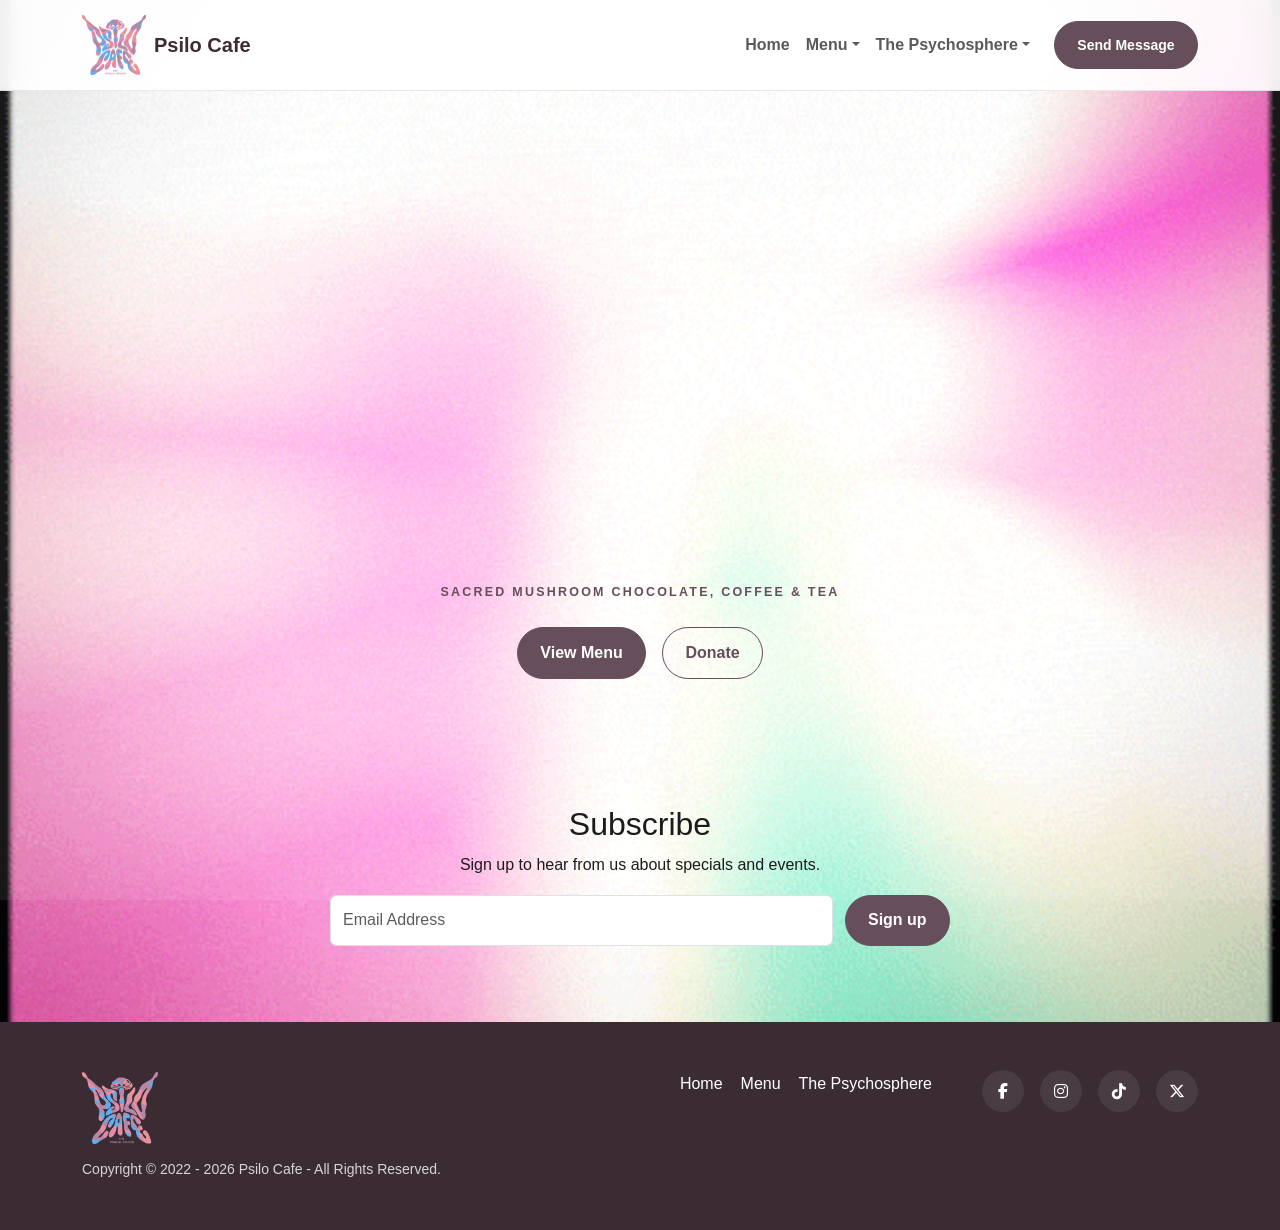
<file: index.html>
<!doctype html>
<html lang="en">
<head>
<meta charset="utf-8">
<meta name="viewport" content="width=device-width, initial-scale=1">
<title>Psilo Cafe</title>
<meta name="description" content="Psilo Cafe responsive Bootstrap website">
<link href="https://cdn.jsdelivr.net/npm/bootstrap@5.3.8/dist/css/bootstrap.min.css" rel="stylesheet">
<link rel="stylesheet" href="https://cdnjs.cloudflare.com/ajax/libs/font-awesome/6.5.2/css/all.min.css">
<link rel="stylesheet" href="css/styles.css">

<style>
/* Page-specific refinements */
.home-hero .hero-logo {
  width: min(92vw, 760px);
  max-height: 520px;
  object-fit: contain;
}
.home-video-wrap {
  max-width: 760px;
}
.home-video {
  width: 100%;
  height: 100%;
  object-fit: cover;
}
.footer-social a {
  text-decoration: none;
}
</style>
</head><body><nav class="navbar navbar-expand-lg sticky-top glass-nav" data-bs-theme="light">
  <div class="container">
    <a class="navbar-brand d-flex align-items-center gap-2" href="index.html"><img src="assets/logo.png" alt="Psilo Cafe logo"><span>Psilo Cafe</span></a>
    <button class="navbar-toggler" type="button" data-bs-toggle="collapse" data-bs-target="#mainNav" aria-controls="mainNav" aria-expanded="false" aria-label="Toggle navigation"><span class="navbar-toggler-icon"></span></button>
    <div class="collapse navbar-collapse" id="mainNav">
      <ul class="navbar-nav ms-auto mb-2 mb-lg-0 align-items-lg-center">
        <li class="nav-item"><a class="nav-link" href="index.html">Home</a></li>
        <li class="nav-item dropdown">
          <a class="nav-link dropdown-toggle" href="menu.html" role="button" data-bs-toggle="dropdown" aria-expanded="false">Menu</a>
          <ul class="dropdown-menu dropdown-menu-end">
            <li><a class="dropdown-item" href="menu.html">All Offerings</a></li>
            <li><hr class="dropdown-divider"></li>
            <li><a class="dropdown-item" href="magic-mud-bar.html">Magic Mud Bar</a></li>
            <li><a class="dropdown-item" href="hamsa-bar.html">Hamsa Bar</a></li>
            <li><a class="dropdown-item" href="psychosphere-bar.html">Psychosphere Bar</a></li>
            <li><a class="dropdown-item" href="galaxy-cubes.html">Galaxy Cubes / Swirls</a></li>
            <li><a class="dropdown-item" href="cerebral-tea.html">Cerebral Tea</a></li>
            <li><a class="dropdown-item" href="cerebral-coffee.html">Cerebral Coffee</a></li>
          </ul>
        </li>
        <li class="nav-item dropdown">
          <a class="nav-link dropdown-toggle" href="psychosphere.html" role="button" data-bs-toggle="dropdown" aria-expanded="false">The Psychosphere</a>
          <ul class="dropdown-menu dropdown-menu-end">
            <li><a class="dropdown-item" href="psychosphere.html">Overview</a></li>
            <li><a class="dropdown-item" href="senzu-beans.html">Senzu Beans</a></li>
            <li><a class="dropdown-item" href="gallery.html">Sacred Fruit</a></li>
          </ul>
        </li>
        
        <li class="nav-item ms-lg-3"><a class="btn btn-pc btn-sm" href="contact.html">Send Message</a></li>
      </ul>
    </div>
  </div>
</nav>
<header class="hero home-hero d-flex align-items-center text-center">
  <div class="container py-5">
    <video class="hero-logo mb-4" autoplay muted loop playsinline>
  <source src="assets/SHOPP copy.mp4" type="video/mp4">
</video>
    <p class="eyebrow">Sacred Mushroom Chocolate, Coffee & Tea</p>
    <div class="d-flex flex-wrap justify-content-center gap-3 mt-4"><a class="btn btn-pc" href="menu.html">View Menu</a><a class="btn btn-outline-pc" href="https://www.gofundme.com/f/help-us-spread-mushroom-healing-awareness?attribution_id=sl:a6cd2617-f9f3-4cc7-883c-01341e45fa8b&lang=en_US&utm_campaign=fp_sharesheet&utm_medium=customer&utm_source=copy_link">Donate</a></div>
  </div>
</header>

<section class="py-5"><div class="container text-center"><h2>Subscribe</h2><p>Sign up to hear from us about specials and events.</p><form class="subscribe-form mx-auto" action="https://formspree.io/f/xeedawbb" method="POST"><input type="hidden" name="_subject" value="New Psilo Cafe Subscriber"><input class="form-control" type="email" name="email" placeholder="Email Address" required><button class="btn btn-pc" type="submit">Sign up</button><p class="form-status w-100"></p></form></div></section>
<footer class="footer py-5">
<div class="container d-flex flex-column flex-md-row justify-content-between gap-4">
  <div><img src="assets/logo.png" class="footer-logo" alt="Psilo Cafe"><p class="mb-0 small">Copyright © 2022 - 2026 Psilo Cafe - All Rights Reserved.</p></div>
  <div class="footer-links"><a href="index.html">Home</a><a href="menu.html">Menu</a><a href="psychosphere.html">The Psychosphere</a><span class="footer-social d-inline-flex gap-3 ms-md-3"><span class="footer-social d-inline-flex gap-3 ms-md-3">
  <a href="https://www.facebook.com/Psilo.Cafe/"
     target="_blank"
     rel="noopener noreferrer"
     aria-label="Facebook">
    <i class="fab fa-facebook-f"></i>
  </a>

  <a href="https://www.instagram.com/psilocafe"
     target="_blank"
     rel="noopener noreferrer"
     aria-label="Instagram">
    <i class="fab fa-instagram"></i>
  </a>

  <a href="https://www.tiktok.com/@psilocafe?_t=ZT-8suJK4jdM10&_r=1"
     target="_blank"
     rel="noopener noreferrer"
     aria-label="TikTok">
    <i class="fab fa-tiktok"></i>
  </a>

  <a href="https://x.com/"
     target="_blank"
     rel="noopener noreferrer"
     aria-label="X">
    <i class="fab fa-x-twitter"></i>
  </a>

</span>
</div>
</footer>
<script src="https://cdn.jsdelivr.net/npm/bootstrap@5.3.8/dist/js/bootstrap.bundle.min.js"></script>
<script src="js/main.js"></script>
</body></html>
</file>
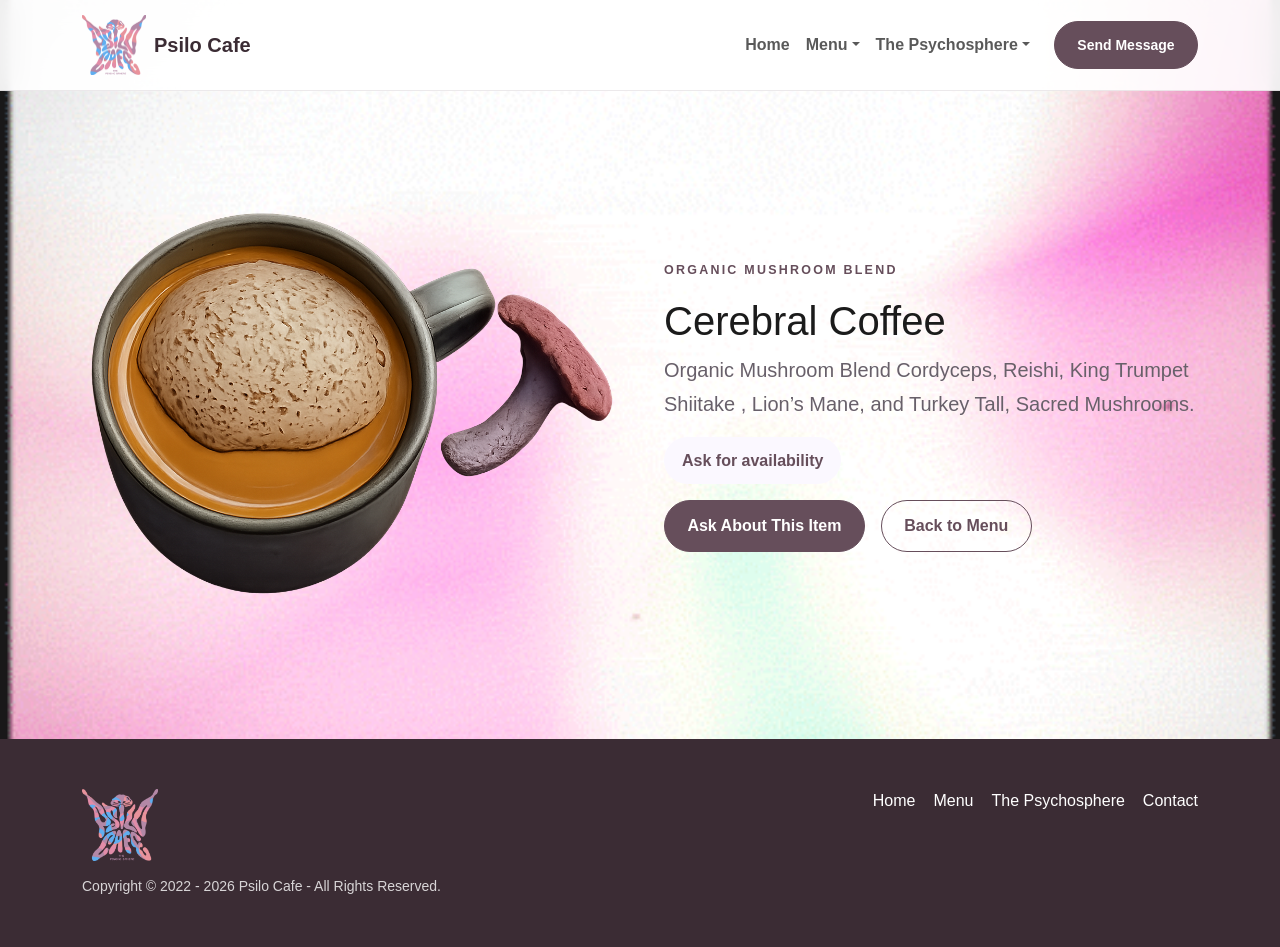
<file: cerebral-coffee.html>
<!doctype html>
<html lang="en">
<head>
<meta charset="utf-8">
<meta name="viewport" content="width=device-width, initial-scale=1">
<title>Cerebral Coffee - Psilo Cafe</title>
<meta name="description" content="Cordyceps, reishi, king trumpet, shiitake, lion’s mane, and turkey tail blend.">
<link href="https://cdn.jsdelivr.net/npm/bootstrap@5.3.8/dist/css/bootstrap.min.css" rel="stylesheet">
<link rel="stylesheet" href="css/styles.css">
</head><body><nav class="navbar navbar-expand-lg sticky-top glass-nav" data-bs-theme="light">
  <div class="container">
    <a class="navbar-brand d-flex align-items-center gap-2" href="index.html"><img src="assets/logo.png" alt="Psilo Cafe logo"><span>Psilo Cafe</span></a>
    <button class="navbar-toggler" type="button" data-bs-toggle="collapse" data-bs-target="#mainNav" aria-controls="mainNav" aria-expanded="false" aria-label="Toggle navigation"><span class="navbar-toggler-icon"></span></button>
    <div class="collapse navbar-collapse" id="mainNav">
      <ul class="navbar-nav ms-auto mb-2 mb-lg-0 align-items-lg-center">
        <li class="nav-item"><a class="nav-link" href="index.html">Home</a></li>
        <li class="nav-item dropdown">
          <a class="nav-link dropdown-toggle" href="menu.html" role="button" data-bs-toggle="dropdown" aria-expanded="false">Menu</a>
          <ul class="dropdown-menu dropdown-menu-end">
            <li><a class="dropdown-item" href="menu.html">All Offerings</a></li>
            <li><hr class="dropdown-divider"></li>
            <li><a class="dropdown-item" href="magic-mud-bar.html">Magic Mud Bar</a></li>
            <li><a class="dropdown-item" href="hamsa-bar.html">Hamsa Bar</a></li>
            <li><a class="dropdown-item" href="psychosphere-bar.html">Psychosphere Bar</a></li>
            <li><a class="dropdown-item" href="galaxy-cubes.html">Galaxy Cubes / Swirls</a></li>
            <li><a class="dropdown-item" href="cerebral-tea.html">Cerebral Tea</a></li>
            <li><a class="dropdown-item" href="cerebral-coffee.html">Cerebral Coffee</a></li>
          </ul>
        </li>
        <li class="nav-item dropdown">
          <a class="nav-link dropdown-toggle" href="psychosphere.html" role="button" data-bs-toggle="dropdown" aria-expanded="false">The Psychosphere</a>
          <ul class="dropdown-menu dropdown-menu-end">
            <li><a class="dropdown-item" href="psychosphere.html">Overview</a></li>
            <li><a class="dropdown-item" href="senzu-beans.html">Senzu Beans</a></li>
            <li><a class="dropdown-item" href="gallery.html">Sacred Fruit</a></li>
          </ul>
        </li>
        <li class="nav-item ms-lg-3"><a class="btn btn-pc btn-sm" href="contact.html">Send Message</a></li>
      </ul>
    </div>
  </div>
</nav>
<main class="py-5 product-detail"><div class="container"><div class="row g-5 align-items-center"><div class="col-lg-6"><img src="assets/coffee.png" class="detail-img" alt="Cerebral Coffee"></div><div class="col-lg-6"><p class="eyebrow">Organic Mushroom Blend</p><h1>Cerebral Coffee</h1><p class="lead">Organic Mushroom Blend Cordyceps, Reishi, King Trumpet Shiitake , Lion’s Mane, and Turkey Tall, Sacred Mushrooms.</p><p class="price-badge">Ask for availability</p><div class="d-flex flex-wrap gap-3"><a class="btn btn-pc" href="contact.html?item=cerebral-coffee">Ask About This Item</a><a class="btn btn-outline-pc" href="menu.html">Back to Menu</a></div></div></div></div></main><footer class="footer py-5">
<div class="container d-flex flex-column flex-md-row justify-content-between gap-4">
  <div><img src="assets/logo.png" class="footer-logo" alt="Psilo Cafe"><p class="mb-0 small">Copyright © 2022 - 2026 Psilo Cafe - All Rights Reserved.</p></div>
  <div class="footer-links"><a href="index.html">Home</a><a href="menu.html">Menu</a><a href="psychosphere.html">The Psychosphere</a><a href="contact.html">Contact</a></div>
</div>
</footer>
<script src="https://cdn.jsdelivr.net/npm/bootstrap@5.3.8/dist/js/bootstrap.bundle.min.js"></script>
<script src="js/main.js"></script>
</body></html>
</file>
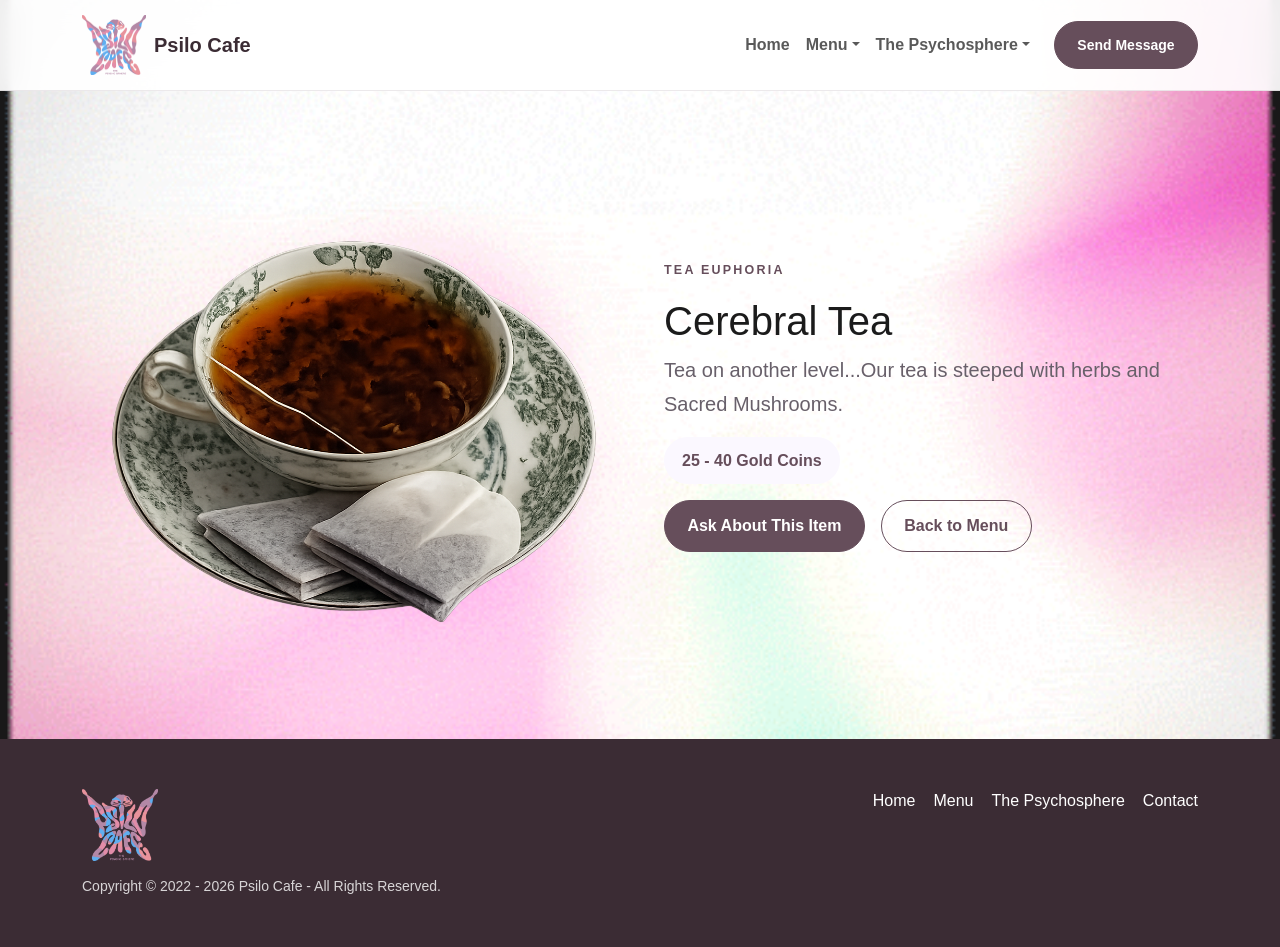
<file: cerebral-tea.html>
<!doctype html>
<html lang="en">
<head>
<meta charset="utf-8">
<meta name="viewport" content="width=device-width, initial-scale=1">
<title>Cerebral Tea - Psilo Cafe</title>
<meta name="description" content="Tea steeped with herbs and your favorite flavor profile.">
<link href="https://cdn.jsdelivr.net/npm/bootstrap@5.3.8/dist/css/bootstrap.min.css" rel="stylesheet">
<link rel="stylesheet" href="css/styles.css">
</head><body><nav class="navbar navbar-expand-lg sticky-top glass-nav" data-bs-theme="light">
  <div class="container">
    <a class="navbar-brand d-flex align-items-center gap-2" href="index.html"><img src="assets/logo.png" alt="Psilo Cafe logo"><span>Psilo Cafe</span></a>
    <button class="navbar-toggler" type="button" data-bs-toggle="collapse" data-bs-target="#mainNav" aria-controls="mainNav" aria-expanded="false" aria-label="Toggle navigation"><span class="navbar-toggler-icon"></span></button>
    <div class="collapse navbar-collapse" id="mainNav">
      <ul class="navbar-nav ms-auto mb-2 mb-lg-0 align-items-lg-center">
        <li class="nav-item"><a class="nav-link" href="index.html">Home</a></li>
        <li class="nav-item dropdown">
          <a class="nav-link dropdown-toggle" href="menu.html" role="button" data-bs-toggle="dropdown" aria-expanded="false">Menu</a>
          <ul class="dropdown-menu dropdown-menu-end">
            <li><a class="dropdown-item" href="menu.html">All Offerings</a></li>
            <li><hr class="dropdown-divider"></li>
            <li><a class="dropdown-item" href="magic-mud-bar.html">Magic Mud Bar</a></li>
            <li><a class="dropdown-item" href="hamsa-bar.html">Hamsa Bar</a></li>
            <li><a class="dropdown-item" href="psychosphere-bar.html">Psychosphere Bar</a></li>
            <li><a class="dropdown-item" href="galaxy-cubes.html">Galaxy Cubes / Swirls</a></li>
            <li><a class="dropdown-item" href="cerebral-tea.html">Cerebral Tea</a></li>
            <li><a class="dropdown-item" href="cerebral-coffee.html">Cerebral Coffee</a></li>
          </ul>
        </li>
        <li class="nav-item dropdown">
          <a class="nav-link dropdown-toggle" href="psychosphere.html" role="button" data-bs-toggle="dropdown" aria-expanded="false">The Psychosphere</a>
          <ul class="dropdown-menu dropdown-menu-end">
            <li><a class="dropdown-item" href="psychosphere.html">Overview</a></li>
            <li><a class="dropdown-item" href="senzu-beans.html">Senzu Beans</a></li>
            <li><a class="dropdown-item" href="gallery.html">Sacred Fruit</a></li>
          </ul>
        </li>
        <li class="nav-item ms-lg-3"><a class="btn btn-pc btn-sm" href="contact.html">Send Message</a></li>
      </ul>
    </div>
  </div>
</nav>
<main class="py-5 product-detail"><div class="container"><div class="row g-5 align-items-center"><div class="col-lg-6"><img src="assets/tea.png" class="detail-img" alt="Cerebral Tea"></div><div class="col-lg-6"><p class="eyebrow">Tea Euphoria</p><h1>Cerebral Tea</h1><p class="lead">Tea on another level...Our tea is steeped with herbs and Sacred Mushrooms.</p><p class="price-badge">25 - 40 Gold Coins</p><div class="d-flex flex-wrap gap-3"><a class="btn btn-pc" href="contact.html?item=cerebral-tea">Ask About This Item</a><a class="btn btn-outline-pc" href="menu.html">Back to Menu</a></div></div></div></div></main><footer class="footer py-5">
<div class="container d-flex flex-column flex-md-row justify-content-between gap-4">
  <div><img src="assets/logo.png" class="footer-logo" alt="Psilo Cafe"><p class="mb-0 small">Copyright © 2022 - 2026 Psilo Cafe - All Rights Reserved.</p></div>
  <div class="footer-links"><a href="index.html">Home</a><a href="menu.html">Menu</a><a href="psychosphere.html">The Psychosphere</a><a href="contact.html">Contact</a></div>
</div>
</footer>
<script src="https://cdn.jsdelivr.net/npm/bootstrap@5.3.8/dist/js/bootstrap.bundle.min.js"></script>
<script src="js/main.js"></script>
</body></html>
</file>
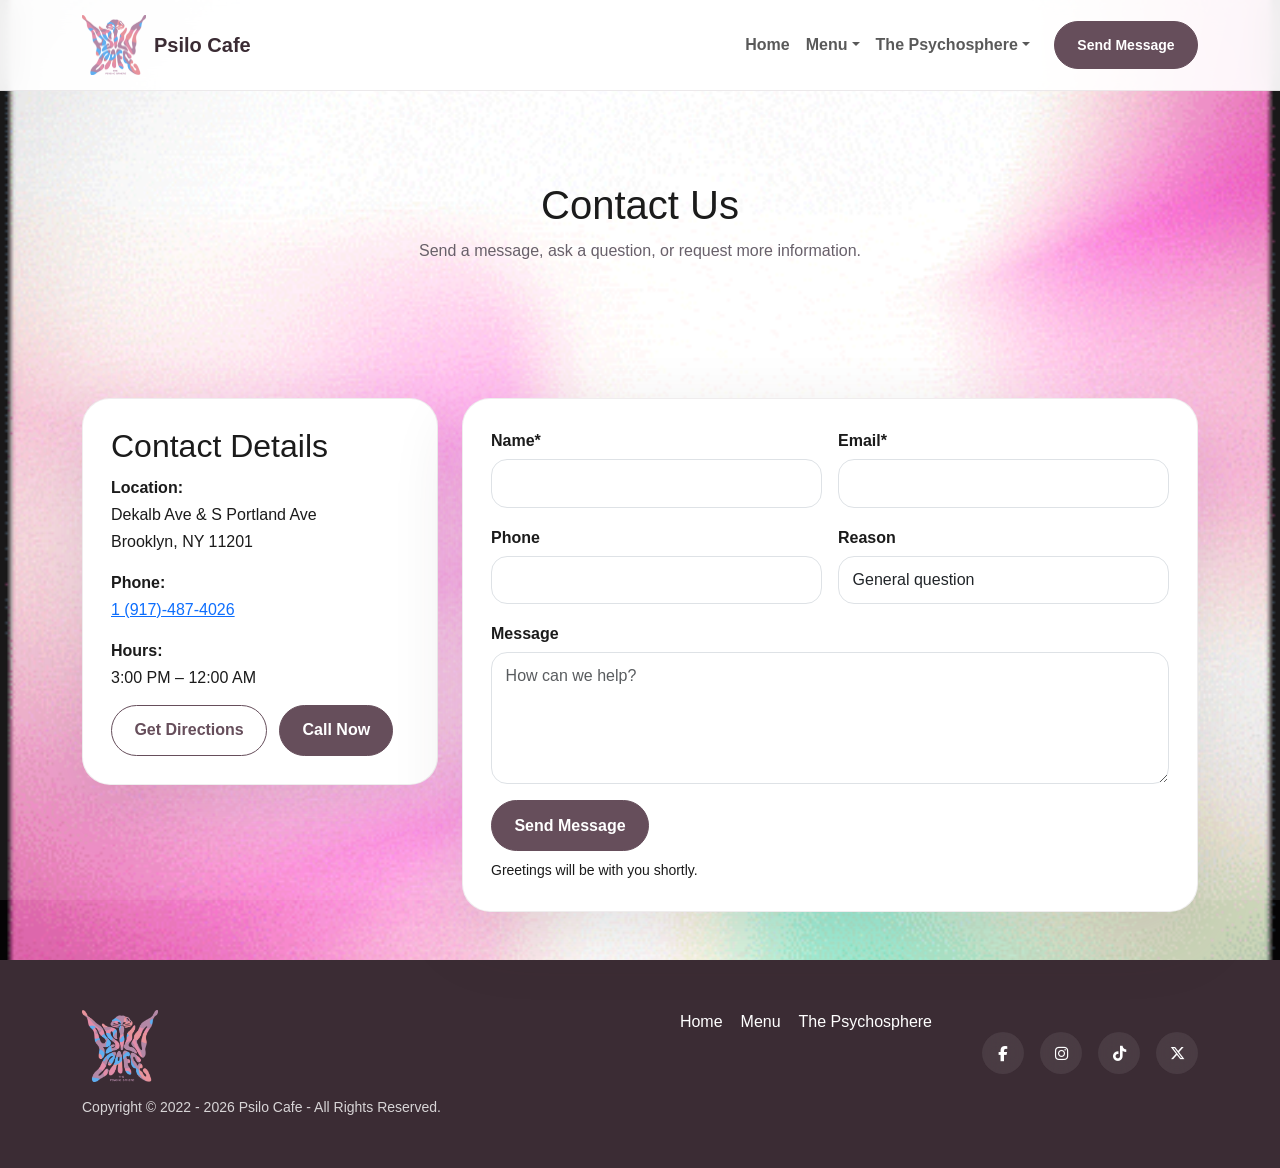
<file: contact.html>
<!doctype html>
<html lang="en">
<head>
<meta charset="utf-8">
<meta name="viewport" content="width=device-width, initial-scale=1">
<title>Contact Psilo Cafe</title>
<meta name="description" content="Contact Psilo Cafe for inquiries and support">
<link href="https://cdn.jsdelivr.net/npm/bootstrap@5.3.8/dist/css/bootstrap.min.css" rel="stylesheet">
<link rel="stylesheet" href="https://cdnjs.cloudflare.com/ajax/libs/font-awesome/6.5.2/css/all.min.css">
<link rel="stylesheet" href="css/styles.css">

<style>
/* Compact responsive contact refinements */
.contact-compact .section-card{padding:clamp(1rem,2.5vw,1.75rem);}
.contact-compact .contact-details p{margin-bottom:.85rem;}
.contact-compact .form-label{margin-bottom:.3rem;font-weight:600;}
.contact-compact .form-control{padding:.7rem .85rem;border-radius:1rem;}
.contact-compact textarea.form-control{min-height:132px;}
.contact-actions{display:flex;flex-wrap:wrap;gap:.75rem;align-items:center;}
.footer-social{display:flex;flex-wrap:wrap;gap:.85rem;margin-top:.75rem;}
.footer-social a{font-size:.95rem;text-decoration:none;}
@media (max-width: 767.98px){
  .contact-compact main.py-5{padding-top:2rem!important;padding-bottom:2rem!important;}
  .contact-compact .row.g-5{--bs-gutter-y:1.5rem;}
  .contact-compact .section-card h2{font-size:1.45rem;}
  .contact-actions .btn{width:100%;}
}
</style>
</head><body class="contact-compact"><nav class="navbar navbar-expand-lg sticky-top glass-nav" data-bs-theme="light">
  <div class="container">
    <a class="navbar-brand d-flex align-items-center gap-2" href="index.html"><img src="assets/logo.png" alt="Psilo Cafe logo"><span>Psilo Cafe</span></a>
    <button class="navbar-toggler" type="button" data-bs-toggle="collapse" data-bs-target="#mainNav" aria-controls="mainNav" aria-expanded="false" aria-label="Toggle navigation"><span class="navbar-toggler-icon"></span></button>
    <div class="collapse navbar-collapse" id="mainNav">
      <ul class="navbar-nav ms-auto mb-2 mb-lg-0 align-items-lg-center">
        <li class="nav-item"><a class="nav-link" href="index.html">Home</a></li>
        <li class="nav-item dropdown">
          <a class="nav-link dropdown-toggle" href="menu.html" role="button" data-bs-toggle="dropdown" aria-expanded="false">Menu</a>
          <ul class="dropdown-menu dropdown-menu-end">
            <li><a class="dropdown-item" href="menu.html">All Offerings</a></li>
            <li><hr class="dropdown-divider"></li>
            <li><a class="dropdown-item" href="magic-mud-bar.html">Magic Mud Bar</a></li>
            <li><a class="dropdown-item" href="hamsa-bar.html">Hamsa Bar</a></li>
            <li><a class="dropdown-item" href="psychosphere-bar.html">Psychosphere Bar</a></li>
            <li><a class="dropdown-item" href="galaxy-cubes.html">Galaxy Cubes / Swirls</a></li>
            <li><a class="dropdown-item" href="cerebral-tea.html">Cerebral Tea</a></li>
            <li><a class="dropdown-item" href="cerebral-coffee.html">Cerebral Coffee</a></li>
          </ul>
        </li>
        <li class="nav-item dropdown">
          <a class="nav-link dropdown-toggle" href="psychosphere.html" role="button" data-bs-toggle="dropdown" aria-expanded="false">The Psychosphere</a>
          <ul class="dropdown-menu dropdown-menu-end">
            <li><a class="dropdown-item" href="psychosphere.html">Overview</a></li>
            <li><a class="dropdown-item" href="senzu-beans.html">Senzu Beans</a></li>
            <li><a class="dropdown-item" href="gallery.html">Sacred Fruit</a></li>
          </ul>
        </li>
        <li class="nav-item ms-lg-3"><a class="btn btn-pc btn-sm" href="contact.html">Send Message</a></li>
      </ul>
    </div>
  </div>
</nav>
<header class="page-hero"><div class="container"><h1>Contact Us</h1><p>Send a message, ask a question, or request more information.</p></div></header>
<main class="py-5"><div class="container"><div class="row g-4 align-items-start"><div class="col-lg-4"><div class="section-card contact-details"><h2>Contact Details</h2><p><strong>Location:</strong><br>Dekalb Ave &amp; S Portland Ave<br>Brooklyn, NY 11201</p><p><strong>Phone:</strong><br><a href="tel:+1-917-487-4026">1 (917)-487-4026</a></p><p><strong>Hours:</strong><br>3:00 PM – 12:00 AM</p><div class="contact-actions"><a class="btn btn-outline-pc" target="_blank" rel="noopener" href="https://maps.app.goo.gl/7p6ggAbVEmGbxT4s7?g_st=ic">Get Directions</a><a class="btn btn-pc" href="tel:+19174874026">Call Now</a></div></div></div><div class="col-lg-8"><form class="contact-form section-card" action="https://formspree.io/f/mzdweqjb" method="POST">
<input type="hidden" name="_subject" value="New Psilo Cafe Message">
<input type="hidden" name="_captcha" value="false"><div class="row g-3"><div class="col-md-6"><label class="form-label" for="name">Name*</label><input id="name" class="form-control" name="name" autocomplete="name" required></div><div class="col-md-6"><label class="form-label" for="email">Email*</label><input id="email" class="form-control" type="email" name="email" autocomplete="email" required></div><div class="col-md-6"><label class="form-label" for="phone">Phone</label><input id="phone" class="form-control" type="tel" name="phone" autocomplete="tel"></div><div class="col-md-6"><label class="form-label" for="topic">Reason</label><select id="topic" class="form-control" name="topic"><option value="General question">General question</option><option value="Menu inquiry">Menu inquiry</option><option value="Event or custom order">Event or custom order</option></select></div><div class="col-12"><label class="form-label" for="message">Message</label><textarea id="message" class="form-control" rows="4" name="message" placeholder="How can we help?" required></textarea></div><div class="col-12"><div class="contact-actions"><button class="btn btn-pc" type="submit">Send Message</button><p class="form-status mb-0"></p></div><small class="d-block mt-2">Greetings will be with you shortly.</small></div></div></form></div></div></div></main><footer class="footer py-5">
<div class="container d-flex flex-column flex-md-row justify-content-between gap-4">
  <div>
  <a href="https://www.thepsychosphere.org/" target="_blank" rel="noopener noreferrer">
    <img src="assets/logo.png" class="footer-logo" alt="Psilo Cafe">
  </a>
  <p class="mb-0 small">Copyright © 2022 - 2026 Psilo Cafe - All Rights Reserved.</p>
</div>
 <div class="footer-links"><a href="index.html">Home</a><a href="menu.html">Menu</a><a href="psychosphere.html">The Psychosphere</a><span class="footer-social d-inline-flex gap-3 ms-md-3"><span class="footer-social d-inline-flex gap-3 ms-md-3">

  <a href="https://www.facebook.com/Psilo.Cafe/"
     target="_blank"
     rel="noopener noreferrer"
     aria-label="Facebook">
    <i class="fab fa-facebook-f"></i>
  </a>

  <a href="https://www.instagram.com/psilocafe"
     target="_blank"
     rel="noopener noreferrer"
     aria-label="Instagram">
    <i class="fab fa-instagram"></i>
  </a>

  <a href="https://www.tiktok.com/@psilocafe?_t=ZT-8suJK4jdM10&_r=1"
     target="_blank"
     rel="noopener noreferrer"
     aria-label="TikTok">
    <i class="fab fa-tiktok"></i>
  </a>

  <a href="https://x.com/"
     target="_blank"
     rel="noopener noreferrer"
     aria-label="X">
    <i class="fab fa-x-twitter"></i>
  </a>

</span>
</div>
</footer>
<script src="https://cdn.jsdelivr.net/npm/bootstrap@5.3.8/dist/js/bootstrap.bundle.min.js"></script>
<script src="js/main.js"></script>
</body></html>
</file>
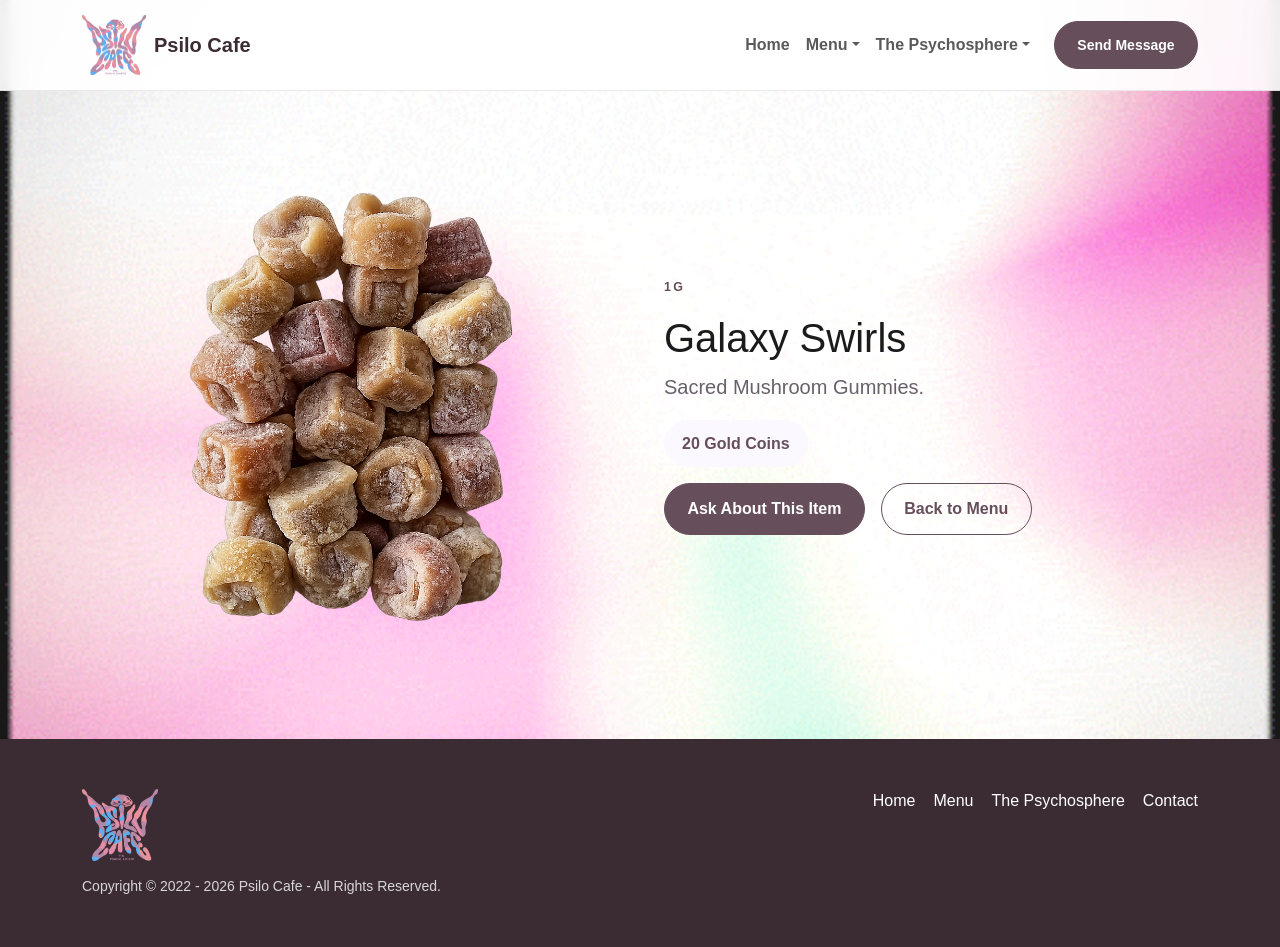
<file: galaxy-cubes.html>
<!doctype html>
<html lang="en">
<head>
<meta charset="utf-8">
<meta name="viewport" content="width=device-width, initial-scale=1">
<title>Galaxy Cubes / Galaxy Swirls - Psilo Cafe</title>
<meta name="description" content="Flavored gummies or chocolate in cookies & creme, white chocolate, milk chocolate, or dark chocolate.">
<link href="https://cdn.jsdelivr.net/npm/bootstrap@5.3.8/dist/css/bootstrap.min.css" rel="stylesheet">
<link rel="stylesheet" href="css/styles.css">
</head><body><nav class="navbar navbar-expand-lg sticky-top glass-nav" data-bs-theme="light">
  <div class="container">
    <a class="navbar-brand d-flex align-items-center gap-2" href="index.html"><img src="assets/logo.png" alt="Psilo Cafe logo"><span>Psilo Cafe</span></a>
    <button class="navbar-toggler" type="button" data-bs-toggle="collapse" data-bs-target="#mainNav" aria-controls="mainNav" aria-expanded="false" aria-label="Toggle navigation"><span class="navbar-toggler-icon"></span></button>
    <div class="collapse navbar-collapse" id="mainNav">
      <ul class="navbar-nav ms-auto mb-2 mb-lg-0 align-items-lg-center">
        <li class="nav-item"><a class="nav-link" href="index.html">Home</a></li>
        <li class="nav-item dropdown">
          <a class="nav-link dropdown-toggle" href="menu.html" role="button" data-bs-toggle="dropdown" aria-expanded="false">Menu</a>
          <ul class="dropdown-menu dropdown-menu-end">
            <li><a class="dropdown-item" href="menu.html">All Offerings</a></li>
            <li><hr class="dropdown-divider"></li>
            <li><a class="dropdown-item" href="magic-mud-bar.html">Magic Mud Bar</a></li>
            <li><a class="dropdown-item" href="hamsa-bar.html">Hamsa Bar</a></li>
            <li><a class="dropdown-item" href="psychosphere-bar.html">Psychosphere Bar</a></li>
            <li><a class="dropdown-item" href="galaxy-cubes.html">Galaxy Cubes / Swirls</a></li>
            <li><a class="dropdown-item" href="cerebral-tea.html">Cerebral Tea</a></li>
            <li><a class="dropdown-item" href="cerebral-coffee.html">Cerebral Coffee</a></li>
          </ul>
        </li>
        <li class="nav-item dropdown">
          <a class="nav-link dropdown-toggle" href="psychosphere.html" role="button" data-bs-toggle="dropdown" aria-expanded="false">The Psychosphere</a>
          <ul class="dropdown-menu dropdown-menu-end">
            <li><a class="dropdown-item" href="psychosphere.html">Overview</a></li>
            <li><a class="dropdown-item" href="senzu-beans.html">Senzu Beans</a></li>
            <li><a class="dropdown-item" href="gallery.html">Sacred Fruit</a></li>
          </ul>
        </li>
        <li class="nav-item ms-lg-3"><a class="btn btn-pc btn-sm" href="contact.html">Send Message</a></li>
      </ul>
    </div>
  </div>
</nav>
<main class="py-5 product-detail"><div class="container"><div class="row g-5 align-items-center"><div class="col-lg-6"><img src="assets/gummies.png" class="detail-img" alt="Galaxy Cubes / Galaxy Swirls"></div><div class="col-lg-6"><p class="eyebrow">1g</p><h1>Galaxy Swirls</h1><p class="lead">Sacred Mushroom Gummies.</p><p class="price-badge">20 Gold Coins</p><div class="d-flex flex-wrap gap-3"><a class="btn btn-pc" href="contact.html?item=galaxy-cubes">Ask About This Item</a><a class="btn btn-outline-pc" href="menu.html">Back to Menu</a></div></div></div></div></main><footer class="footer py-5">
<div class="container d-flex flex-column flex-md-row justify-content-between gap-4">
  <div><img src="assets/logo.png" class="footer-logo" alt="Psilo Cafe"><p class="mb-0 small">Copyright © 2022 - 2026 Psilo Cafe - All Rights Reserved.</p></div>
  <div class="footer-links"><a href="index.html">Home</a><a href="menu.html">Menu</a><a href="psychosphere.html">The Psychosphere</a><a href="contact.html">Contact</a></div>
</div>
</footer>
<script src="https://cdn.jsdelivr.net/npm/bootstrap@5.3.8/dist/js/bootstrap.bundle.min.js"></script>
<script src="js/main.js"></script>
</body></html>
</file>
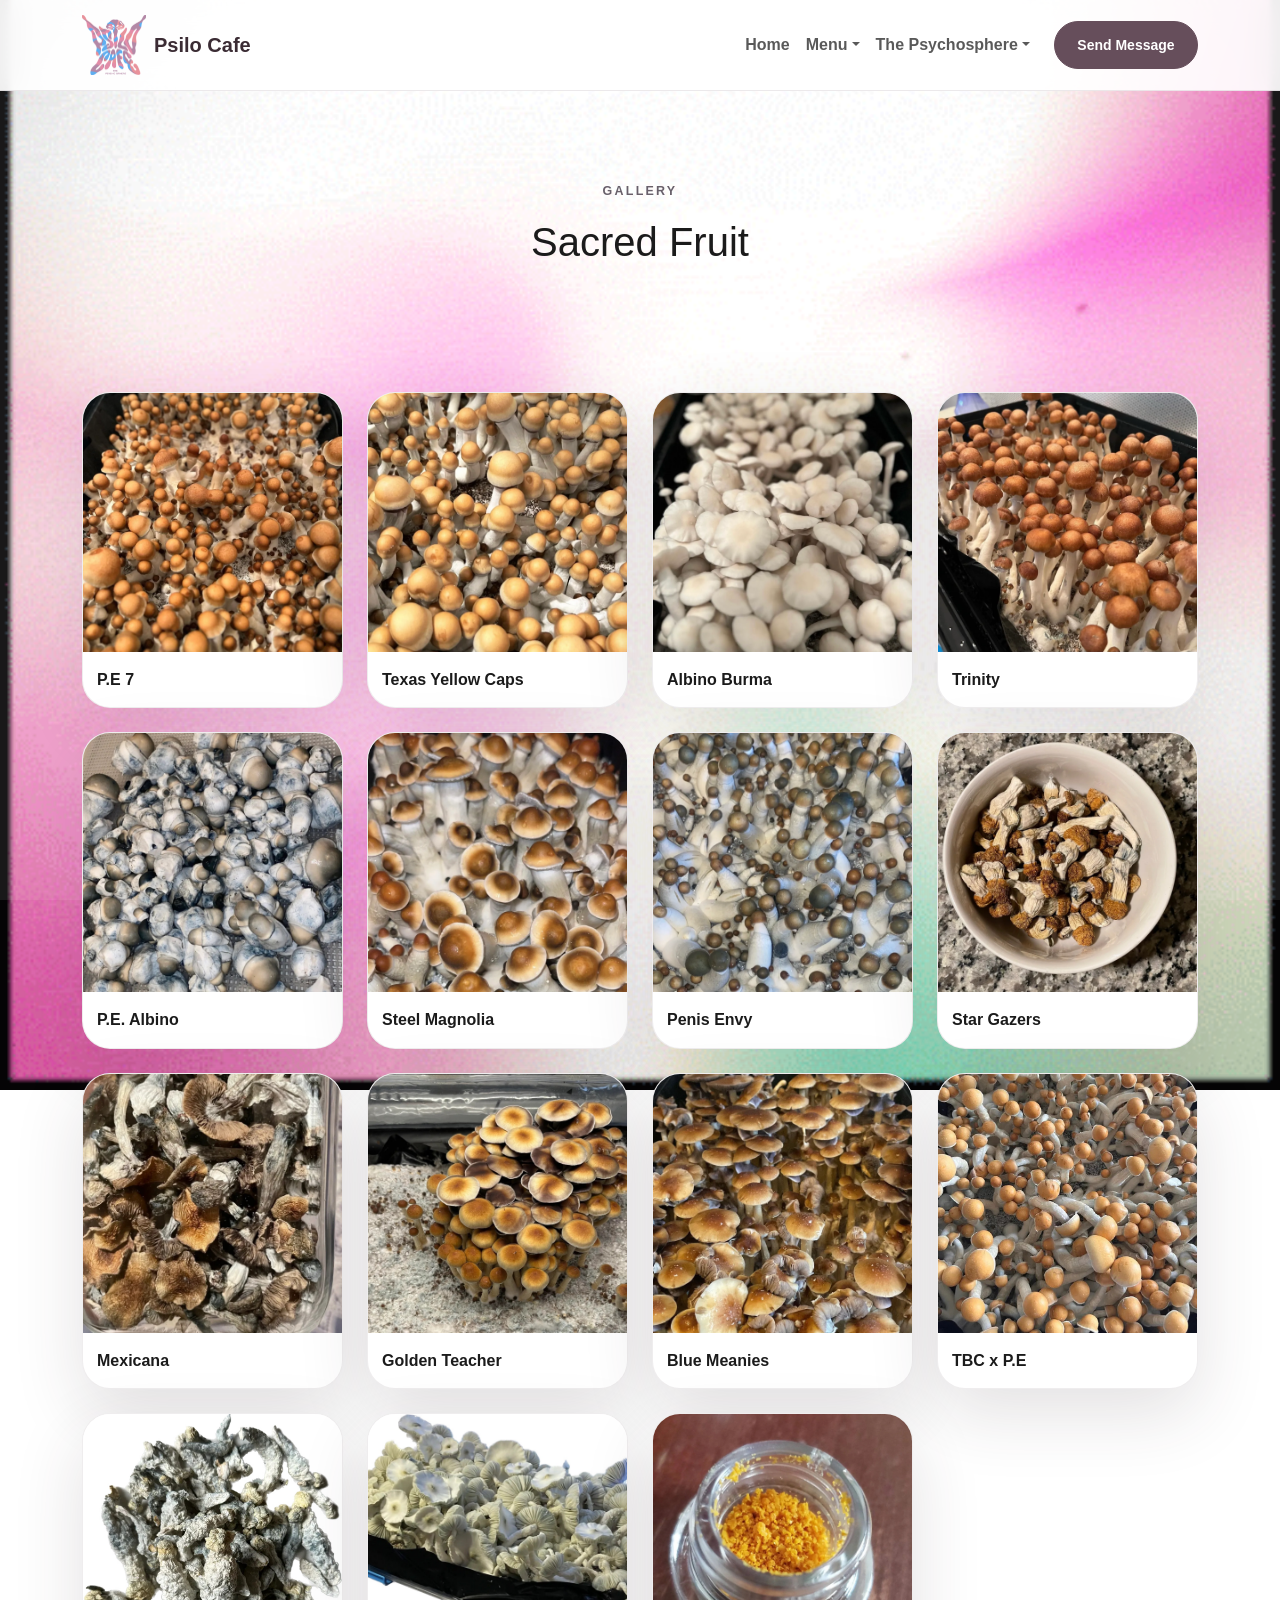
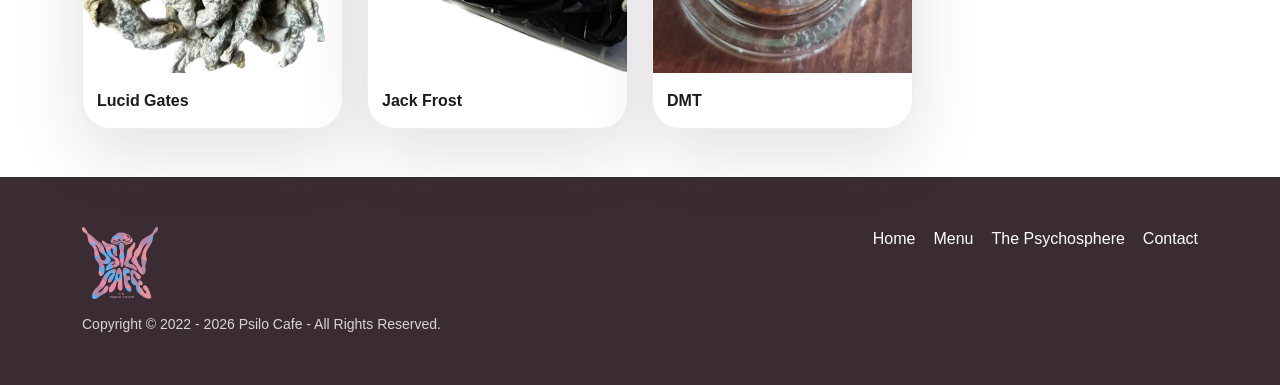
<file: gallery.html>
<!doctype html>
<html lang="en">
<head>
<meta charset="utf-8">
<meta name="viewport" content="width=device-width, initial-scale=1">
<title>Product Gallery - Psilo Cafe</title>
<meta name="description" content="Responsive product gallery">
<link href="https://cdn.jsdelivr.net/npm/bootstrap@5.3.8/dist/css/bootstrap.min.css" rel="stylesheet">
<link rel="stylesheet" href="css/styles.css">
</head><body><nav class="navbar navbar-expand-lg sticky-top glass-nav" data-bs-theme="light">
  <div class="container">
    <a class="navbar-brand d-flex align-items-center gap-2" href="index.html"><img src="assets/logo.png" alt="Psilo Cafe logo"><span>Psilo Cafe</span></a>
    <button class="navbar-toggler" type="button" data-bs-toggle="collapse" data-bs-target="#mainNav" aria-controls="mainNav" aria-expanded="false" aria-label="Toggle navigation"><span class="navbar-toggler-icon"></span></button>
    <div class="collapse navbar-collapse" id="mainNav">
      <ul class="navbar-nav ms-auto mb-2 mb-lg-0 align-items-lg-center">
        <li class="nav-item"><a class="nav-link" href="index.html">Home</a></li>
        <li class="nav-item dropdown">
          <a class="nav-link dropdown-toggle" href="menu.html" role="button" data-bs-toggle="dropdown" aria-expanded="false">Menu</a>
          <ul class="dropdown-menu dropdown-menu-end">
            <li><a class="dropdown-item" href="menu.html">All Offerings</a></li>
            <li><hr class="dropdown-divider"></li>
            <li><a class="dropdown-item" href="magic-mud-bar.html">Magic Mud Bar</a></li>
            <li><a class="dropdown-item" href="hamsa-bar.html">Hamsa Bar</a></li>
            <li><a class="dropdown-item" href="psychosphere-bar.html">Psychosphere Bar</a></li>
            <li><a class="dropdown-item" href="galaxy-cubes.html">Galaxy Cubes / Swirls</a></li>
            <li><a class="dropdown-item" href="cerebral-tea.html">Cerebral Tea</a></li>
            <li><a class="dropdown-item" href="cerebral-coffee.html">Cerebral Coffee</a></li>
          </ul>
        </li>
        <li class="nav-item dropdown">
          <a class="nav-link dropdown-toggle" href="psychosphere.html" role="button" data-bs-toggle="dropdown" aria-expanded="false">The Psychosphere</a>
          <ul class="dropdown-menu dropdown-menu-end">
            <li><a class="dropdown-item" href="psychosphere.html">Overview</a></li>
            <li><a class="dropdown-item" href="senzu-beans.html">Senzu Beans</a></li>
            <li><a class="dropdown-item" href="gallery.html">Sacred Fruit</a></li>
          </ul>
        </li>
        <li class="nav-item ms-lg-3"><a class="btn btn-pc btn-sm" href="contact.html">Send Message</a></li>
      </ul>
    </div>
  </div>
</nav><header class="page-hero"><div class="container"><p class="eyebrow">Gallery</p><h1>Sacred Fruit</h1></div></header><main class="py-5"><div class="container"><div class="row g-4"><div class="col-6 col-md-4 col-lg-3"><a class="gallery-card" href="contact.html"><img src="assets/01.jpg" alt="P.E 7"><span>P.E 7</span></a></div><div class="col-6 col-md-4 col-lg-3"><a class="gallery-card" href="contact.html"><img src="assets/02.jpg" alt="Texas Yellow Caps"><span>Texas Yellow Caps</span></a></div><div class="col-6 col-md-4 col-lg-3"><a class="gallery-card" href="contact.html"><img src="assets/03.jpg" alt="Albino Burma"><span>Albino Burma</span></a></div><div class="col-6 col-md-4 col-lg-3"><a class="gallery-card" href="contact.html"><img src="assets/04.jpg" alt="Trinity"><span>Trinity</span></a></div><div class="col-6 col-md-4 col-lg-3"><a class="gallery-card" href="contact.html"><img src="assets/05.jpg" alt="P.E Albino"><span>P.E. Albino</span></a></div><div class="col-6 col-md-4 col-lg-3"><a class="gallery-card" href="contact.html"><img src="assets/06.jpg" alt="Steel Magnolia"><span>Steel Magnolia</span></a></div><div class="col-6 col-md-4 col-lg-3"><a class="gallery-card" href="contact.html"><img src="assets/07.jpg" alt="Penis Envy"><span>Penis Envy</span></a></div><div class="col-6 col-md-4 col-lg-3"><a class="gallery-card" href="contact.html"><img src="assets/09.jpg" alt="Star Gazers"><span>Star Gazers</span></a></div><div class="col-6 col-md-4 col-lg-3"><a class="gallery-card" href="contact.html"><img src="assets/10.jpg" alt="Mexicana"><span>Mexicana</span></a></div><div class="col-6 col-md-4 col-lg-3"><a class="gallery-card" href="contact.html"><img src="assets/11.jpg" alt="Golden Teacher"><span>Golden Teacher</span></a></div><div class="col-6 col-md-4 col-lg-3"><a class="gallery-card" href="contact.html"><img src="assets/12.jpg" alt="Blue Meanies"><span>Blue Meanies</span></a></div><div class="col-6 col-md-4 col-lg-3"><a class="gallery-card" href="contact.html"><img src="assets/TBCXPE.jpg" alt="TBC x P.E"><span>TBC x P.E</span></a></div><div class="col-6 col-md-4 col-lg-3"><a class="gallery-card" href="contact.html"><img src="assets/LUCID GATES.jpg" alt="Lucid Gates"><span>Lucid Gates</span></a></div><div class="col-6 col-md-4 col-lg-3"><a class="gallery-card" href="contact.html"><img src="assets/13.jpg" alt="Jack Frost"><span>Jack Frost</span></a></div><div class="col-6 col-md-4 col-lg-3"><a class="gallery-card" href="contact.html"><img src="assets/15.jpg" alt="DMT"><span>DMT</span></a></div></div></div></main><footer class="footer py-5">
<div class="container d-flex flex-column flex-md-row justify-content-between gap-4">
  <div><img src="assets/logo.png" class="footer-logo" alt="Psilo Cafe"><p class="mb-0 small">Copyright © 2022 - 2026 Psilo Cafe - All Rights Reserved.</p></div>
  <div class="footer-links"><a href="index.html">Home</a><a href="menu.html">Menu</a><a href="psychosphere.html">The Psychosphere</a><a href="contact.html">Contact</a></div>
</div>
</footer>
<script src="https://cdn.jsdelivr.net/npm/bootstrap@5.3.8/dist/js/bootstrap.bundle.min.js"></script>
<script src="js/main.js"></script>
</body></html>
</file>
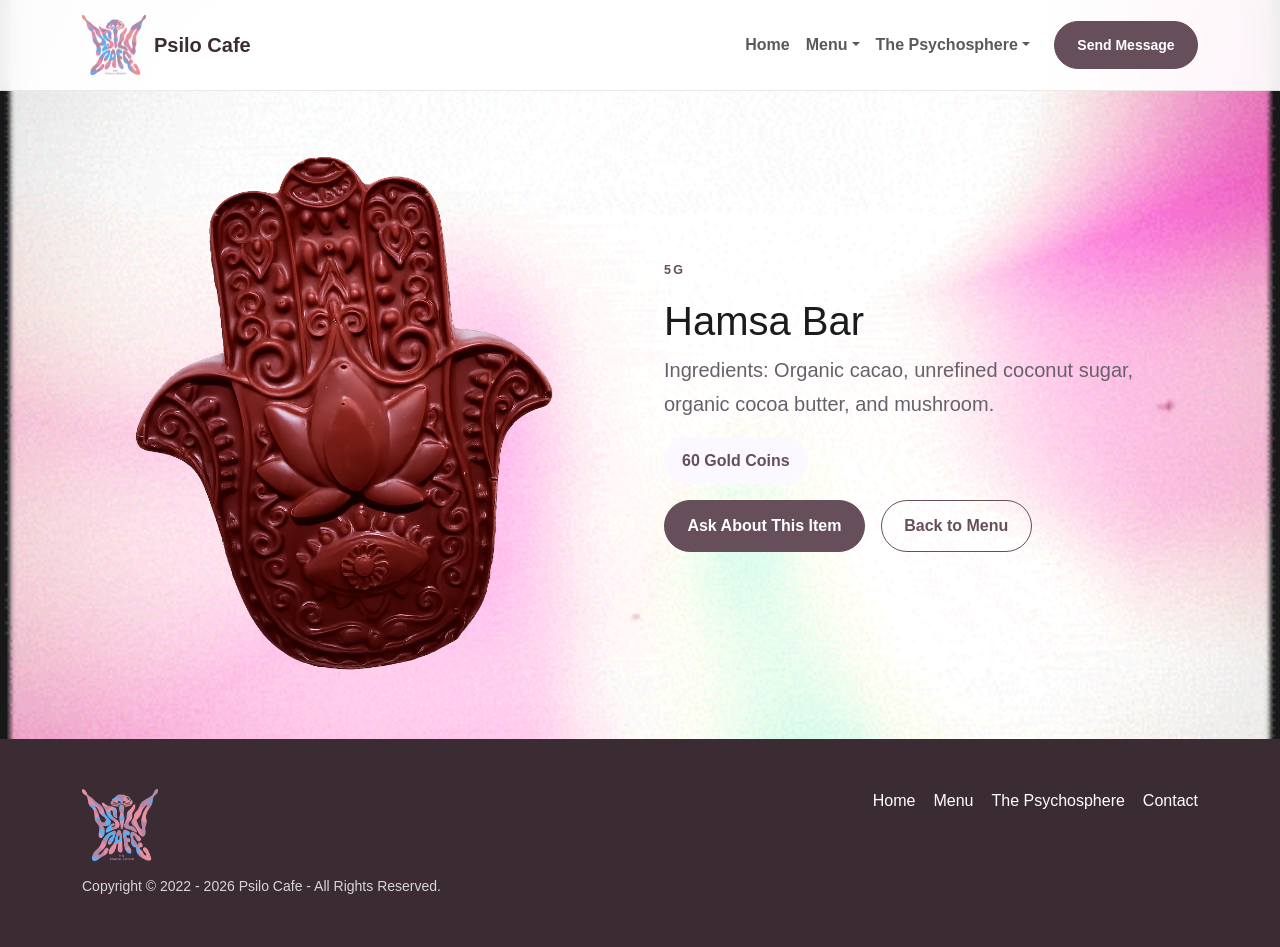
<file: hamsa-bar.html>
<!doctype html>
<html lang="en">
<head>
<meta charset="utf-8">
<meta name="viewport" content="width=device-width, initial-scale=1">
<title>Hamsa Bar - Psilo Cafe</title>
<meta name="description" content="Dark chocolate, milk chocolate, white chocolate, cookies & creme, or dark chocolate raisin.">
<link href="https://cdn.jsdelivr.net/npm/bootstrap@5.3.8/dist/css/bootstrap.min.css" rel="stylesheet">
<link rel="stylesheet" href="css/styles.css">
</head><body><nav class="navbar navbar-expand-lg sticky-top glass-nav" data-bs-theme="light">
  <div class="container">
    <a class="navbar-brand d-flex align-items-center gap-2" href="index.html"><img src="assets/logo.png" alt="Psilo Cafe logo"><span>Psilo Cafe</span></a>
    <button class="navbar-toggler" type="button" data-bs-toggle="collapse" data-bs-target="#mainNav" aria-controls="mainNav" aria-expanded="false" aria-label="Toggle navigation"><span class="navbar-toggler-icon"></span></button>
    <div class="collapse navbar-collapse" id="mainNav">
      <ul class="navbar-nav ms-auto mb-2 mb-lg-0 align-items-lg-center">
        <li class="nav-item"><a class="nav-link" href="index.html">Home</a></li>
        <li class="nav-item dropdown">
          <a class="nav-link dropdown-toggle" href="menu.html" role="button" data-bs-toggle="dropdown" aria-expanded="false">Menu</a>
          <ul class="dropdown-menu dropdown-menu-end">
            <li><a class="dropdown-item" href="menu.html">All Offerings</a></li>
            <li><hr class="dropdown-divider"></li>
            <li><a class="dropdown-item" href="magic-mud-bar.html">Magic Mud Bar</a></li>
            <li><a class="dropdown-item" href="hamsa-bar.html">Hamsa Bar</a></li>
            <li><a class="dropdown-item" href="psychosphere-bar.html">Psychosphere Bar</a></li>
            <li><a class="dropdown-item" href="galaxy-cubes.html">Galaxy Cubes / Swirls</a></li>
            <li><a class="dropdown-item" href="cerebral-tea.html">Cerebral Tea</a></li>
            <li><a class="dropdown-item" href="cerebral-coffee.html">Cerebral Coffee</a></li>
          </ul>
        </li>
        <li class="nav-item dropdown">
          <a class="nav-link dropdown-toggle" href="psychosphere.html" role="button" data-bs-toggle="dropdown" aria-expanded="false">The Psychosphere</a>
          <ul class="dropdown-menu dropdown-menu-end">
            <li><a class="dropdown-item" href="psychosphere.html">Overview</a></li>
            <li><a class="dropdown-item" href="senzu-beans.html">Senzu Beans</a></li>
            <li><a class="dropdown-item" href="gallery.html">Sacred Fruit</a></li>
          </ul>
        </li>
        <li class="nav-item ms-lg-3"><a class="btn btn-pc btn-sm" href="contact.html">Send Message</a></li>
      </ul>
    </div>
  </div>
</nav>
<main class="py-5 product-detail"><div class="container"><div class="row g-5 align-items-center"><div class="col-lg-6"><img src="assets/hamsa-bar.png" class="detail-img" alt="Hamsa Bar"></div><div class="col-lg-6"><p class="eyebrow">5g</p><h1>Hamsa Bar</h1><p class="lead">Ingredients: Organic cacao, unrefined coconut sugar, organic cocoa butter, and mushroom.</p><p class="price-badge">60 Gold Coins</p><div class="d-flex flex-wrap gap-3"><a class="btn btn-pc" href="contact.html?item=hamsa-bar">Ask About This Item</a><a class="btn btn-outline-pc" href="menu.html">Back to Menu</a></div></div></div></div></main><footer class="footer py-5">
<div class="container d-flex flex-column flex-md-row justify-content-between gap-4">
  <div><img src="assets/logo.png" class="footer-logo" alt="Psilo Cafe"><p class="mb-0 small">Copyright © 2022 - 2026 Psilo Cafe - All Rights Reserved.</p></div>
  <div class="footer-links"><a href="index.html">Home</a><a href="menu.html">Menu</a><a href="psychosphere.html">The Psychosphere</a><a href="contact.html">Contact</a></div>
</div>
</footer>
<script src="https://cdn.jsdelivr.net/npm/bootstrap@5.3.8/dist/js/bootstrap.bundle.min.js"></script>
<script src="js/main.js"></script>
</body></html>
</file>
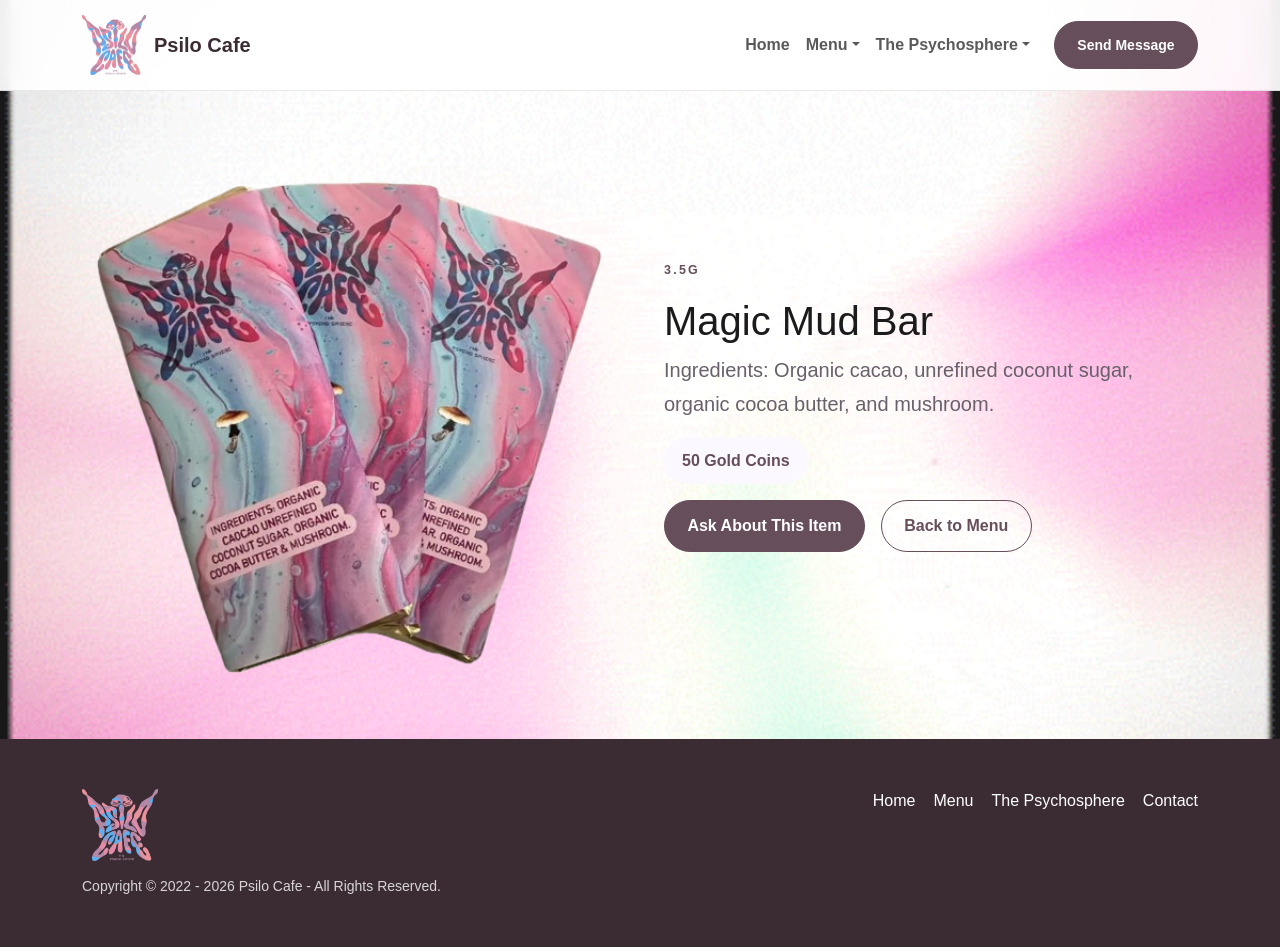
<file: magic-mud-bar.html>
<!doctype html>
<html lang="en">
<head>
<meta charset="utf-8">
<meta name="viewport" content="width=device-width, initial-scale=1">
<title>Magic Mud Bar - Psilo Cafe</title>
<meta name="description" content="Organic cacao, unrefined coconut sugar, organic cocoa butter, and mushroom.">
<link href="https://cdn.jsdelivr.net/npm/bootstrap@5.3.8/dist/css/bootstrap.min.css" rel="stylesheet">
<link rel="stylesheet" href="css/styles.css">
</head><body><nav class="navbar navbar-expand-lg sticky-top glass-nav" data-bs-theme="light">
  <div class="container">
    <a class="navbar-brand d-flex align-items-center gap-2" href="index.html"><img src="assets/logo.png" alt="Psilo Cafe logo"><span>Psilo Cafe</span></a>
    <button class="navbar-toggler" type="button" data-bs-toggle="collapse" data-bs-target="#mainNav" aria-controls="mainNav" aria-expanded="false" aria-label="Toggle navigation"><span class="navbar-toggler-icon"></span></button>
    <div class="collapse navbar-collapse" id="mainNav">
      <ul class="navbar-nav ms-auto mb-2 mb-lg-0 align-items-lg-center">
        <li class="nav-item"><a class="nav-link" href="index.html">Home</a></li>
        <li class="nav-item dropdown">
          <a class="nav-link dropdown-toggle" href="menu.html" role="button" data-bs-toggle="dropdown" aria-expanded="false">Menu</a>
          <ul class="dropdown-menu dropdown-menu-end">
            <li><a class="dropdown-item" href="menu.html">All Offerings</a></li>
            <li><hr class="dropdown-divider"></li>
            <li><a class="dropdown-item" href="magic-mud-bar.html">Magic Mud Bar</a></li>
            <li><a class="dropdown-item" href="hamsa-bar.html">Hamsa Bar</a></li>
            <li><a class="dropdown-item" href="psychosphere-bar.html">Psychosphere Bar</a></li>
            <li><a class="dropdown-item" href="galaxy-cubes.html">Galaxy Cubes / Swirls</a></li>
            <li><a class="dropdown-item" href="cerebral-tea.html">Cerebral Tea</a></li>
            <li><a class="dropdown-item" href="cerebral-coffee.html">Cerebral Coffee</a></li>
          </ul>
        </li>
        <li class="nav-item dropdown">
          <a class="nav-link dropdown-toggle" href="psychosphere.html" role="button" data-bs-toggle="dropdown" aria-expanded="false">The Psychosphere</a>
          <ul class="dropdown-menu dropdown-menu-end">
            <li><a class="dropdown-item" href="psychosphere.html">Overview</a></li>
            <li><a class="dropdown-item" href="senzu-beans.html">Senzu Beans</a></li>
            <li><a class="dropdown-item" href="gallery.html">Sacred Fruit</a></li>
          </ul>
        </li>
        <li class="nav-item ms-lg-3"><a class="btn btn-pc btn-sm" href="contact.html">Send Message</a></li>
      </ul>
    </div>
  </div>
</nav>
<main class="py-5 product-detail"><div class="container"><div class="row g-5 align-items-center"><div class="col-lg-6"><img src="assets/magic-mud-bar.png" class="detail-img" alt="Magic Mud Bar"></div><div class="col-lg-6"><p class="eyebrow">3.5g</p><h1>Magic Mud Bar</h1><p class="lead">Ingredients: Organic cacao, unrefined coconut sugar, organic cocoa butter, and mushroom.</p><p class="price-badge">50 Gold Coins</p><div class="d-flex flex-wrap gap-3"><a class="btn btn-pc" href="contact.html?item=magic-mud-bar">Ask About This Item</a><a class="btn btn-outline-pc" href="menu.html">Back to Menu</a></div></div></div></div></main><footer class="footer py-5">
<div class="container d-flex flex-column flex-md-row justify-content-between gap-4">
  <div><img src="assets/logo.png" class="footer-logo" alt="Psilo Cafe"><p class="mb-0 small">Copyright © 2022 - 2026 Psilo Cafe - All Rights Reserved.</p></div>
  <div class="footer-links"><a href="index.html">Home</a><a href="menu.html">Menu</a><a href="psychosphere.html">The Psychosphere</a><a href="contact.html">Contact</a></div>
</div>
</footer>
<script src="https://cdn.jsdelivr.net/npm/bootstrap@5.3.8/dist/js/bootstrap.bundle.min.js"></script>
<script src="js/main.js"></script>
</body></html>
</file>
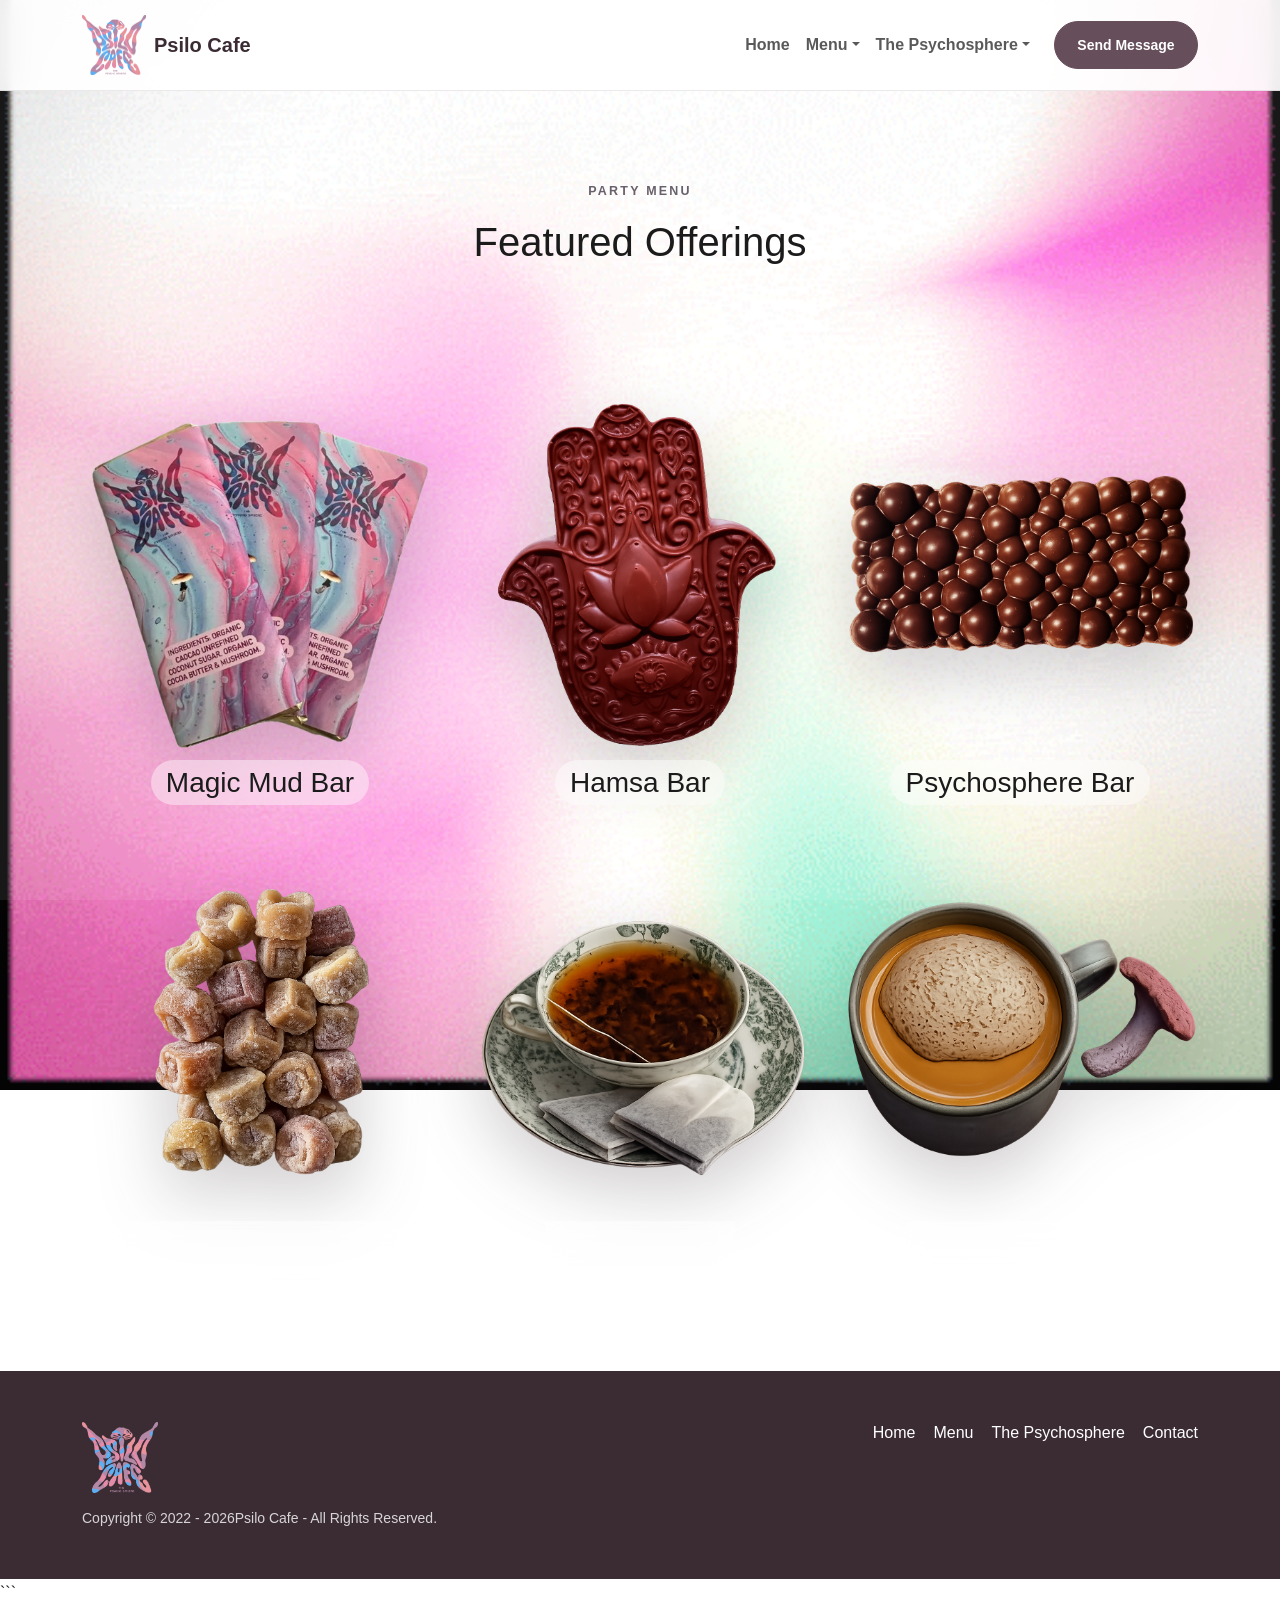
<file: menu.html>
<!doctype html>
<html lang="en">
<head>
<meta charset="utf-8">
<meta name="viewport" content="width=device-width, initial-scale=1">
<title>Menu - Psilo Cafe</title>
<meta name="description" content="Psilo Cafe menu with clickable products">
<link href="https://cdn.jsdelivr.net/npm/bootstrap@5.3.8/dist/css/bootstrap.min.css" rel="stylesheet">
<link rel="stylesheet" href="css/styles.css">
</head>
<body class="menu-page">

<nav class="navbar navbar-expand-lg sticky-top glass-nav" data-bs-theme="light">
  <div class="container">
    <a class="navbar-brand d-flex align-items-center gap-2" href="index.html">
      <img src="assets/logo.png" alt="Psilo Cafe logo">
      <span>Psilo Cafe</span>
    </a>

    <button class="navbar-toggler" type="button" data-bs-toggle="collapse" data-bs-target="#mainNav">
      <span class="navbar-toggler-icon"></span>
    </button>

    <div class="collapse navbar-collapse" id="mainNav">
      <ul class="navbar-nav ms-auto mb-2 mb-lg-0 align-items-lg-center">
        <li class="nav-item"><a class="nav-link" href="index.html">Home</a></li>

        <li class="nav-item dropdown">
          <a class="nav-link dropdown-toggle" href="menu.html" role="button" data-bs-toggle="dropdown">Menu</a>
          <ul class="dropdown-menu dropdown-menu-end">
            <li><a class="dropdown-item" href="menu.html">All Offerings</a></li>
            <li><hr class="dropdown-divider"></li>
            <li><a class="dropdown-item" href="magic-mud-bar.html">Magic Mud Bar</a></li>
            <li><a class="dropdown-item" href="hamsa-bar.html">Hamsa Bar</a></li>
            <li><a class="dropdown-item" href="psychosphere-bar.html">Psychosphere Bar</a></li>
            <li><a class="dropdown-item" href="galaxy-cubes.html">Galaxy Cubes / Swirls</a></li>
            <li><a class="dropdown-item" href="cerebral-tea.html">Cerebral Tea</a></li>
            <li><a class="dropdown-item" href="cerebral-coffee.html">Cerebral Coffee</a></li>
          </ul>
        </li>

        <li class="nav-item dropdown">
          <a class="nav-link dropdown-toggle" href="psychosphere.html" role="button" data-bs-toggle="dropdown">The Psychosphere</a>
          <ul class="dropdown-menu dropdown-menu-end">
            <li><a class="dropdown-item" href="psychosphere.html">Overview</a></li>
            <li><a class="dropdown-item" href="senzu-beans.html">Senzu Beans</a></li>
            <li><a class="dropdown-item" href="gallery.html">Sacred Fruit</a></li>
          </ul>
        </li>

        <li class="nav-item ms-lg-3">
          <a class="btn btn-pc btn-sm" href="contact.html">Send Message</a>
        </li>
      </ul>
    </div>
  </div>
</nav>

<header class="page-hero">
  <div class="container">
    <p class="eyebrow">Party Menu</p>
    <h1>Featured Offerings</h1>
  </div>
</header>

<main class="py-5">
  <div class="container">
    <div class="row g-4">

      <div class="col-12 col-md-6 col-lg-4">
        <a class="product-card h-100" href="magic-mud-bar.html">
          <img src="assets/magic-mud-bar.png" alt="Magic Mud Bar">
          <div class="p-4">
            <h3>Magic Mud Bar</h3>
          </div>
        </a>
      </div>

      <div class="col-12 col-md-6 col-lg-4">
        <a class="product-card h-100" href="hamsa-bar.html">
          <img src="assets/hamsa-bar.png" alt="Hamsa Bar">
          <div class="p-4">
            <h3>Hamsa Bar</h3>
          </div>
        </a>
      </div>

      <div class="col-12 col-md-6 col-lg-4">
        <a class="product-card h-100" href="psychosphere-bar.html">
          <img src="assets/psychosphere-bar.png" alt="Psychosphere Bar">
          <div class="p-4">
            <h3>Psychosphere Bar</h3>
          </div>
        </a>
      </div>

      <div class="col-12 col-md-6 col-lg-4">
        <a class="product-card h-100" href="galaxy-cubes.html">
          <img src="assets/gummies.png" alt="Galaxy Cubes / Galaxy Swirls">
          <div class="p-4">
            <h3>Galaxy Cubes / Galaxy Swirls</h3>
          </div>
        </a>
      </div>

      <div class="col-12 col-md-6 col-lg-4">
        <a class="product-card h-100" href="cerebral-tea.html">
          <img src="assets/tea.png" alt="Cerebral Tea">
          <div class="p-4">
            <h3>Cerebral Tea</h3>
          </div>
        </a>
      </div>

      <div class="col-12 col-md-6 col-lg-4">
        <a class="product-card h-100" href="cerebral-coffee.html">
          <img src="assets/coffee.png" alt="Cerebral Coffee">
          <div class="p-4">
            <h3>Cerebral Coffee</h3>
          </div>
        </a>
      </div>

    </div>
  </div>
</main>

<footer class="footer py-5">
  <div class="container d-flex flex-column flex-md-row justify-content-between gap-4">
    <div>
      <img src="assets/logo.png" class="footer-logo" alt="Psilo Cafe">
      <p class="mb-0 small">Copyright © 2022 - 2026Psilo Cafe - All Rights Reserved.</p>
    </div>

    <div class="footer-links">
      <a href="index.html">Home</a>
      <a href="menu.html">Menu</a>
      <a href="psychosphere.html">The Psychosphere</a>
      <a href="contact.html">Contact</a>
    </div>
  </div>
</footer>

<script src="https://cdn.jsdelivr.net/npm/bootstrap@5.3.8/dist/js/bootstrap.bundle.min.js"></script>
<script src="js/main.js"></script>

</body>
</html>
```
</file>
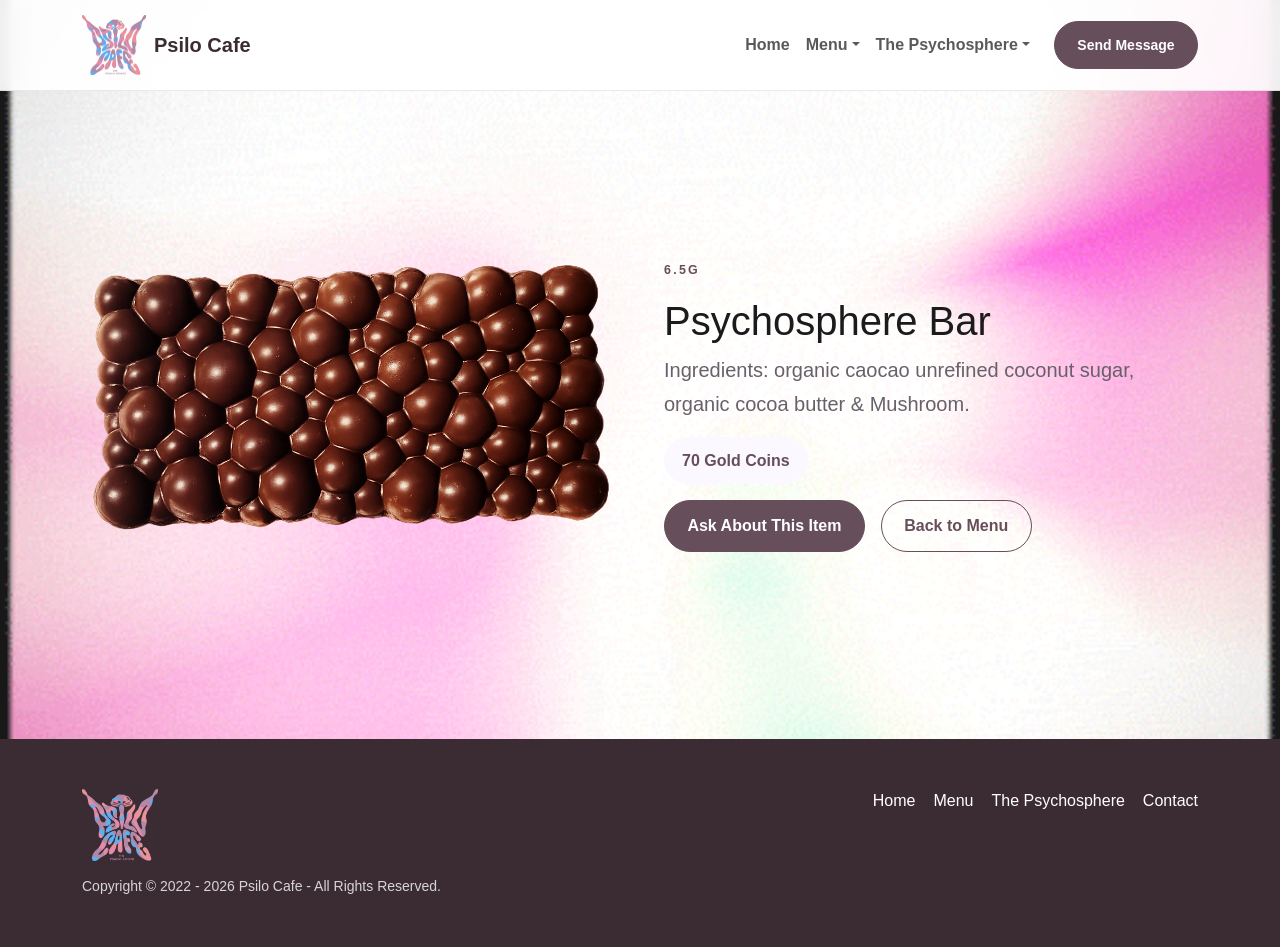
<file: psychosphere-bar.html>
<!doctype html>
<html lang="en">
<head>
<meta charset="utf-8">
<meta name="viewport" content="width=device-width, initial-scale=1">
<title>Psychosphere Bar - Psilo Cafe</title>
<meta name="description" content="Organic cacao, unrefined coconut sugar, organic cocoa butter, and mushroom.">
<link href="https://cdn.jsdelivr.net/npm/bootstrap@5.3.8/dist/css/bootstrap.min.css" rel="stylesheet">
<link rel="stylesheet" href="css/styles.css">
</head><body><nav class="navbar navbar-expand-lg sticky-top glass-nav" data-bs-theme="light">
  <div class="container">
    <a class="navbar-brand d-flex align-items-center gap-2" href="index.html"><img src="assets/logo.png" alt="Psilo Cafe logo"><span>Psilo Cafe</span></a>
    <button class="navbar-toggler" type="button" data-bs-toggle="collapse" data-bs-target="#mainNav" aria-controls="mainNav" aria-expanded="false" aria-label="Toggle navigation"><span class="navbar-toggler-icon"></span></button>
    <div class="collapse navbar-collapse" id="mainNav">
      <ul class="navbar-nav ms-auto mb-2 mb-lg-0 align-items-lg-center">
        <li class="nav-item"><a class="nav-link" href="index.html">Home</a></li>
        <li class="nav-item dropdown">
          <a class="nav-link dropdown-toggle" href="menu.html" role="button" data-bs-toggle="dropdown" aria-expanded="false">Menu</a>
          <ul class="dropdown-menu dropdown-menu-end">
            <li><a class="dropdown-item" href="menu.html">All Offerings</a></li>
            <li><hr class="dropdown-divider"></li>
            <li><a class="dropdown-item" href="magic-mud-bar.html">Magic Mud Bar</a></li>
            <li><a class="dropdown-item" href="hamsa-bar.html">Hamsa Bar</a></li>
            <li><a class="dropdown-item" href="psychosphere-bar.html">Psychosphere Bar</a></li>
            <li><a class="dropdown-item" href="galaxy-cubes.html">Galaxy Cubes / Swirls</a></li>
            <li><a class="dropdown-item" href="cerebral-tea.html">Cerebral Tea</a></li>
            <li><a class="dropdown-item" href="cerebral-coffee.html">Cerebral Coffee</a></li>
          </ul>
        </li>
        <li class="nav-item dropdown">
          <a class="nav-link dropdown-toggle" href="psychosphere.html" role="button" data-bs-toggle="dropdown" aria-expanded="false">The Psychosphere</a>
          <ul class="dropdown-menu dropdown-menu-end">
            <li><a class="dropdown-item" href="psychosphere.html">Overview</a></li>
            <li><a class="dropdown-item" href="senzu-beans.html">Senzu Beans</a></li>
            <li><a class="dropdown-item" href="gallery.html">Sacred Fruit</a></li>
          </ul>
        </li>
        <li class="nav-item ms-lg-3"><a class="btn btn-pc btn-sm" href="contact.html">Send Message</a></li>
      </ul>
    </div>
  </div>
</nav>
<main class="py-5 product-detail"><div class="container"><div class="row g-5 align-items-center"><div class="col-lg-6"><img src="assets/psychosphere-bar.png" class="detail-img" alt="Psychosphere Bar"></div><div class="col-lg-6"><p class="eyebrow">6.5g</p><h1>Psychosphere Bar</h1><p class="lead">Ingredients: organic caocao unrefined coconut sugar, organic cocoa butter & Mushroom.</p><p class="price-badge">70 Gold Coins</p><div class="d-flex flex-wrap gap-3"><a class="btn btn-pc" href="contact.html?item=psychosphere-bar">Ask About This Item</a><a class="btn btn-outline-pc" href="menu.html">Back to Menu</a></div></div></div></div></main><footer class="footer py-5">
<div class="container d-flex flex-column flex-md-row justify-content-between gap-4">
  <div><img src="assets/logo.png" class="footer-logo" alt="Psilo Cafe"><p class="mb-0 small">Copyright © 2022 - 2026 Psilo Cafe - All Rights Reserved.</p></div>
  <div class="footer-links"><a href="index.html">Home</a><a href="menu.html">Menu</a><a href="psychosphere.html">The Psychosphere</a><a href="contact.html">Contact</a></div>
</div>
</footer>
<script src="https://cdn.jsdelivr.net/npm/bootstrap@5.3.8/dist/js/bootstrap.bundle.min.js"></script>
<script src="js/main.js"></script>
</body></html>
</file>
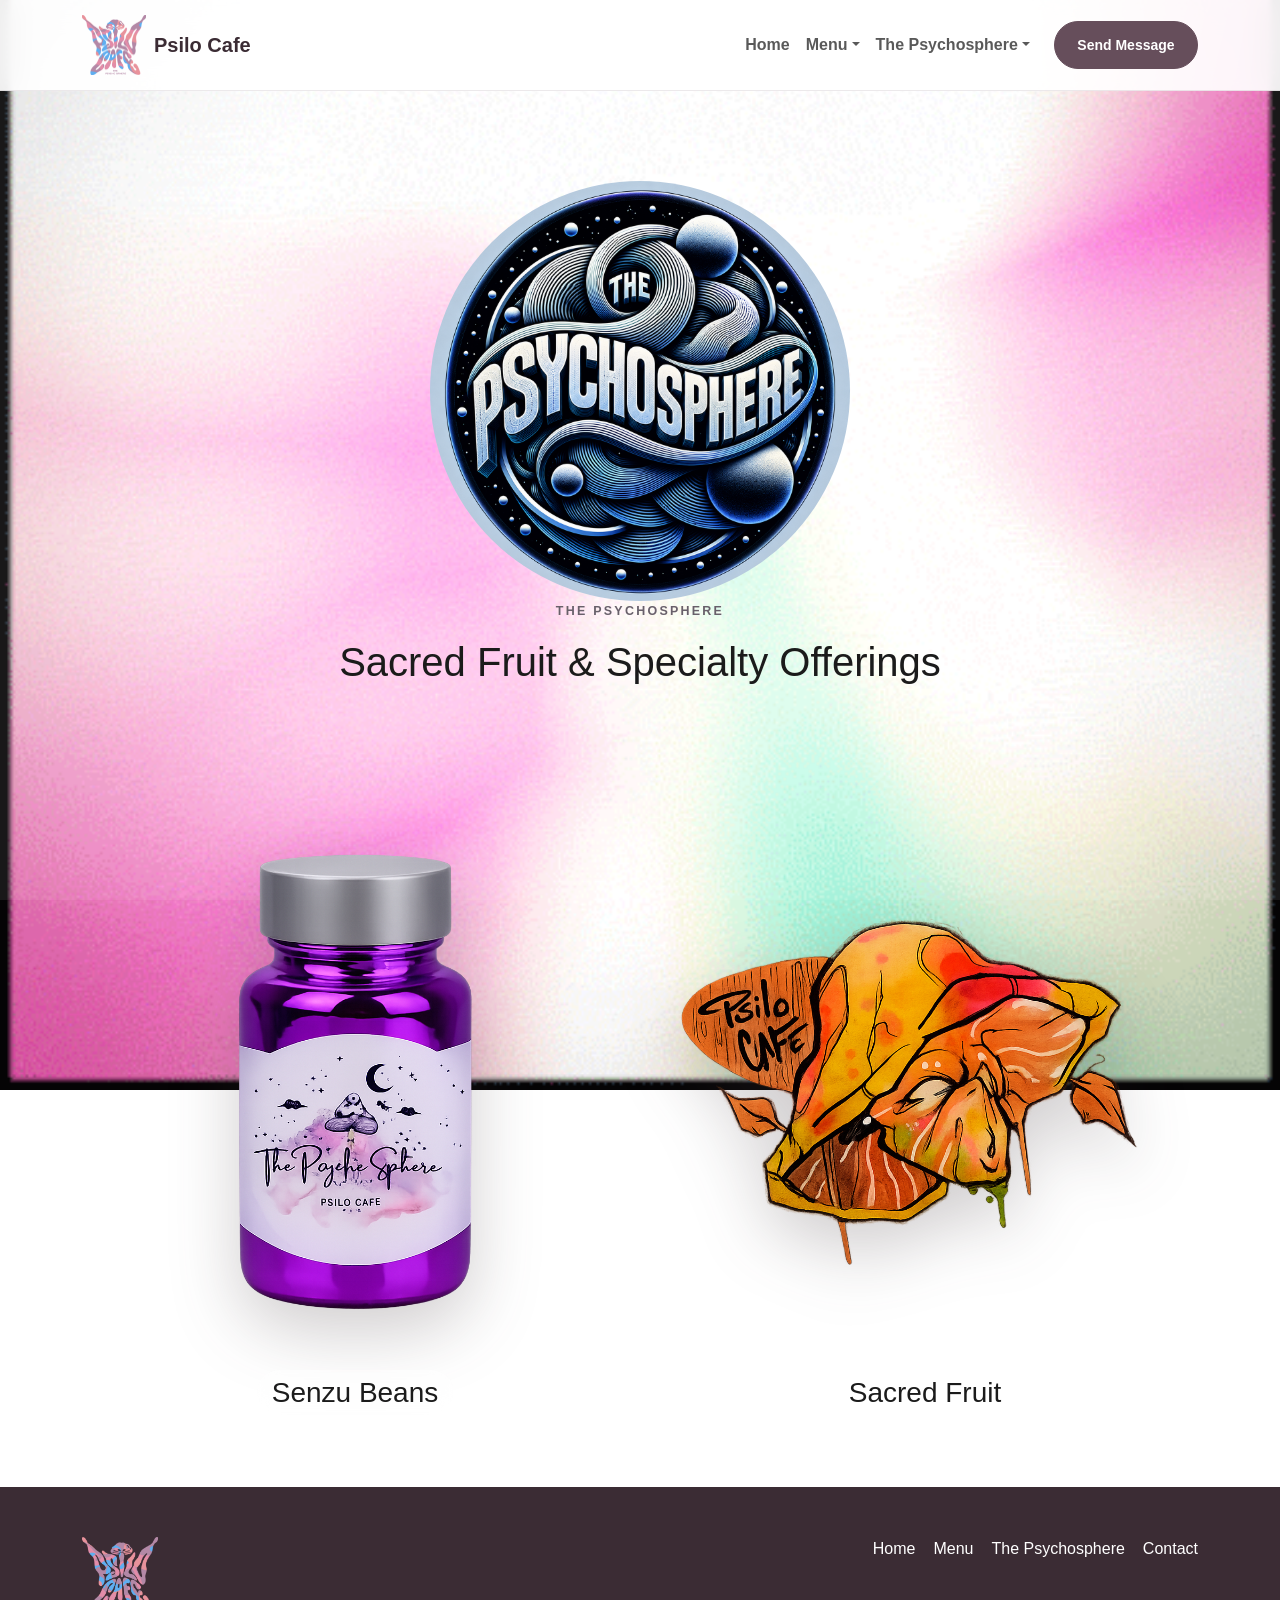
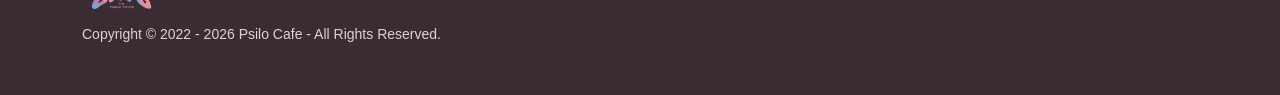
<file: psychosphere.html>
<!doctype html>
<html lang="en">
<head>
<meta charset="utf-8">
<meta name="viewport" content="width=device-width, initial-scale=1">
<title>The Psychosphere - Psilo Cafe</title>
<meta name="description" content="The Psychosphere product collection">
<link href="https://cdn.jsdelivr.net/npm/bootstrap@5.3.8/dist/css/bootstrap.min.css" rel="stylesheet">
<link rel="stylesheet" href="css/styles.css">

<style>
  .psych-logo-rounded {
    border-radius: 50% !important;
    overflow: hidden;
    display: inline-block;
    object-fit: cover;
  }
</style>
</head><body class="psychosphere-page"><nav class="navbar navbar-expand-lg sticky-top glass-nav" data-bs-theme="light">
  <div class="container">
    <a class="navbar-brand d-flex align-items-center gap-2" href="index.html"><img src="assets/logo.png" alt="Psilo Cafe logo"><span>Psilo Cafe</span></a>
    <button class="navbar-toggler" type="button" data-bs-toggle="collapse" data-bs-target="#mainNav" aria-controls="mainNav" aria-expanded="false" aria-label="Toggle navigation"><span class="navbar-toggler-icon"></span></button>
    <div class="collapse navbar-collapse" id="mainNav">
      <ul class="navbar-nav ms-auto mb-2 mb-lg-0 align-items-lg-center">
        <li class="nav-item"><a class="nav-link" href="index.html">Home</a></li>
        <li class="nav-item dropdown">
          <a class="nav-link dropdown-toggle" href="menu.html" role="button" data-bs-toggle="dropdown" aria-expanded="false">Menu</a>
          <ul class="dropdown-menu dropdown-menu-end">
            <li><a class="dropdown-item" href="menu.html">All Offerings</a></li>
            <li><hr class="dropdown-divider"></li>
            <li><a class="dropdown-item" href="magic-mud-bar.html">Magic Mud Bar</a></li>
            <li><a class="dropdown-item" href="hamsa-bar.html">Hamsa Bar</a></li>
            <li><a class="dropdown-item" href="psychosphere-bar.html">Psychosphere Bar</a></li>
            <li><a class="dropdown-item" href="galaxy-cubes.html">Galaxy Cubes / Swirls</a></li>
            <li><a class="dropdown-item" href="cerebral-tea.html">Cerebral Tea</a></li>
            <li><a class="dropdown-item" href="cerebral-coffee.html">Cerebral Coffee</a></li>
          </ul>
        </li>
        <li class="nav-item dropdown">
          <a class="nav-link dropdown-toggle" href="psychosphere.html" role="button" data-bs-toggle="dropdown" aria-expanded="false">The Psychosphere</a>
          <ul class="dropdown-menu dropdown-menu-end">
            <li><a class="dropdown-item" href="psychosphere.html">Overview</a></li>
            <li><a class="dropdown-item" href="senzu-beans.html">Senzu Beans</a></li>
            <li><a class="dropdown-item" href="gallery.html">Sacred Fruit</a></li>
          </ul>
        </li>
        <li class="nav-item ms-lg-3"><a class="btn btn-pc btn-sm" href="contact.html">Send Message</a></li>
      </ul>
    </div>
  </div>
</nav>
<header class="page-hero psych-hero"><div class="container text-center"><img src="assets/Psychosphere Logo.png" class="psych-logo psych-logo-rounded" alt="The Psychosphere"><p class="eyebrow">The Psychosphere</p><h1>Sacred Fruit & Specialty Offerings</h1></div></header>
<main class="py-5"><div class="container"><div class="row g-4">
<div class="col-md-6"><a class="product-card h-100" href="senzu-beans.html"><img src="assets/senzu-beans.png" alt="Senzu Beans"><div class="p-4"><h3>Senzu Beans</h3></div></a></div>
<div class="col-md-6"><a class="product-card h-100" href="gallery.html"><img src="assets/master psilo2.png" alt="Psychosphere Gallery"><div class="p-4"><h3>Sacred Fruit</h3></div></a></div>
</div></div></main><footer class="footer py-5">
<div class="container d-flex flex-column flex-md-row justify-content-between gap-4">
  <div><img src="assets/logo.png" class="footer-logo" alt="Psilo Cafe"><p class="mb-0 small">Copyright © 2022 - 2026 Psilo Cafe - All Rights Reserved.</p></div>
  <div class="footer-links"><a href="index.html">Home</a><a href="menu.html">Menu</a><a href="psychosphere.html">The Psychosphere</a><a href="contact.html">Contact</a></div>
</div>
</footer>
<script src="https://cdn.jsdelivr.net/npm/bootstrap@5.3.8/dist/js/bootstrap.bundle.min.js"></script>
<script src="js/main.js"></script>
</body></html>
</file>
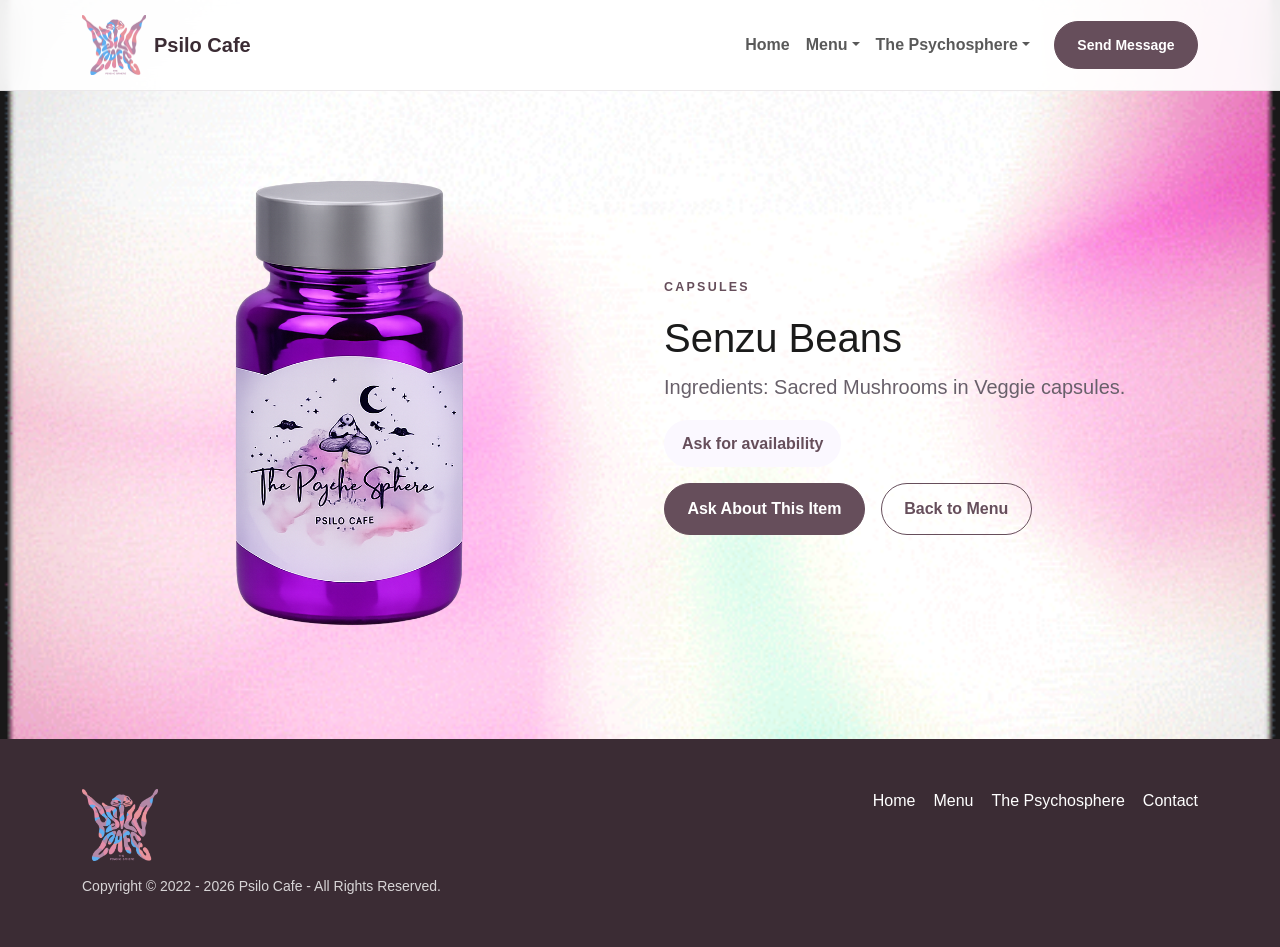
<file: senzu-beans.html>
<!doctype html>
<html lang="en">
<head>
<meta charset="utf-8">
<meta name="viewport" content="width=device-width, initial-scale=1">
<title>Senzu Beans - Psilo Cafe</title>
<meta name="description" content="Small batch capsule offering for the Psychosphere collection.">
<link href="https://cdn.jsdelivr.net/npm/bootstrap@5.3.8/dist/css/bootstrap.min.css" rel="stylesheet">
<link rel="stylesheet" href="css/styles.css">
</head><body><nav class="navbar navbar-expand-lg sticky-top glass-nav" data-bs-theme="light">
  <div class="container">
    <a class="navbar-brand d-flex align-items-center gap-2" href="index.html"><img src="assets/logo.png" alt="Psilo Cafe logo"><span>Psilo Cafe</span></a>
    <button class="navbar-toggler" type="button" data-bs-toggle="collapse" data-bs-target="#mainNav" aria-controls="mainNav" aria-expanded="false" aria-label="Toggle navigation"><span class="navbar-toggler-icon"></span></button>
    <div class="collapse navbar-collapse" id="mainNav">
      <ul class="navbar-nav ms-auto mb-2 mb-lg-0 align-items-lg-center">
        <li class="nav-item"><a class="nav-link" href="index.html">Home</a></li>
        <li class="nav-item dropdown">
          <a class="nav-link dropdown-toggle" href="menu.html" role="button" data-bs-toggle="dropdown" aria-expanded="false">Menu</a>
          <ul class="dropdown-menu dropdown-menu-end">
            <li><a class="dropdown-item" href="menu.html">All Offerings</a></li>
            <li><hr class="dropdown-divider"></li>
            <li><a class="dropdown-item" href="magic-mud-bar.html">Magic Mud Bar</a></li>
            <li><a class="dropdown-item" href="hamsa-bar.html">Hamsa Bar</a></li>
            <li><a class="dropdown-item" href="psychosphere-bar.html">Psychosphere Bar</a></li>
            <li><a class="dropdown-item" href="galaxy-cubes.html">Galaxy Cubes / Swirls</a></li>
            <li><a class="dropdown-item" href="cerebral-tea.html">Cerebral Tea</a></li>
            <li><a class="dropdown-item" href="cerebral-coffee.html">Cerebral Coffee</a></li>
          </ul>
        </li>
        <li class="nav-item dropdown">
          <a class="nav-link dropdown-toggle" href="psychosphere.html" role="button" data-bs-toggle="dropdown" aria-expanded="false">The Psychosphere</a>
          <ul class="dropdown-menu dropdown-menu-end">
            <li><a class="dropdown-item" href="psychosphere.html">Overview</a></li>
            <li><a class="dropdown-item" href="senzu-beans.html">Senzu Beans</a></li>
            <li><a class="dropdown-item" href="gallery.html">Sacred Fruit</a></li>
          </ul>
        </li>
        <li class="nav-item ms-lg-3"><a class="btn btn-pc btn-sm" href="contact.html">Send Message</a></li>
      </ul>
    </div>
  </div>
</nav>
<main class="py-5 product-detail"><div class="container"><div class="row g-5 align-items-center"><div class="col-lg-6"><img src="assets/senzu-beans.png" class="detail-img" alt="Senzu Beans"></div><div class="col-lg-6"><p class="eyebrow">Capsules</p><h1>Senzu Beans</h1><p class="lead">Ingredients: Sacred Mushrooms in Veggie capsules.</p><p class="price-badge">Ask for availability</p><div class="d-flex flex-wrap gap-3"><a class="btn btn-pc" href="contact.html?item=senzu-beans">Ask About This Item</a><a class="btn btn-outline-pc" href="menu.html">Back to Menu</a></div></div></div></div></main><footer class="footer py-5">
<div class="container d-flex flex-column flex-md-row justify-content-between gap-4">
  <div><img src="assets/logo.png" class="footer-logo" alt="Psilo Cafe"><p class="mb-0 small">Copyright © 2022 - 2026 Psilo Cafe - All Rights Reserved.</p></div>
  <div class="footer-links"><a href="index.html">Home</a><a href="menu.html">Menu</a><a href="psychosphere.html">The Psychosphere</a><a href="contact.html">Contact</a></div>
</div>
</footer>
<script src="https://cdn.jsdelivr.net/npm/bootstrap@5.3.8/dist/js/bootstrap.bundle.min.js"></script>
<script src="js/main.js"></script>
</body></html>
</file>
<file: css/styles.css>
:root{--pc-purple:#664e5b;--pc-dark:#3b2c34;--pc-soft:#fbf8ff;--pc-pink:#e895a6;--pc-blue:#62aee8;--pc-muted:#68606a;--pc-radius:28px;--pc-shadow:0 24px 70px rgba(59,44,52,.14)}
html{scroll-behavior:smooth} body{font-family:Lato,Arial,sans-serif;color:#1b1b1b;background:#fff;line-height:1.7}.glass-nav{background:rgba(255,255,255,.92);backdrop-filter:blur(14px);border-bottom:1px solid rgba(102,78,91,.12)}.navbar-brand img{width:64px;height:64px;object-fit:contain}.navbar-brand span{font-weight:800;color:var(--pc-dark)}.nav-link,.dropdown-item{font-weight:700}.dropdown-menu{border:0;border-radius:20px;box-shadow:var(--pc-shadow);padding:12px}.dropdown-item{border-radius:12px;padding:10px 14px}.dropdown-item:hover{background:var(--pc-soft);color:var(--pc-purple)}.btn-pc{background:var(--pc-purple);color:#fff;border:1px solid var(--pc-purple);border-radius:999px;padding:.8rem 1.4rem;font-weight:800}.btn-pc:hover{background:#836575;color:#fff;transform:translateY(-1px)}.btn-outline-pc{border:1px solid var(--pc-purple);color:var(--pc-purple);border-radius:999px;padding:.8rem 1.4rem;font-weight:800}.btn-outline-pc:hover{background:var(--pc-purple);color:#fff}.hero,.page-hero{background:radial-gradient(circle at 15% 20%,rgba(232,149,166,.35),transparent 30%),radial-gradient(circle at 80% 10%,rgba(98,174,232,.22),transparent 25%),linear-gradient(120deg,#fff,var(--pc-soft));}.home-hero{min-height:74vh}.page-hero{padding:90px 0 70px;text-align:center}.hero-logo{width:min(260px,55vw)}.lead,.page-hero p,.product-card p{color:var(--pc-muted)}.eyebrow{color:var(--pc-purple);font-weight:900;letter-spacing:.18em;text-transform:uppercase;font-size:.78rem}.bg-soft{background:var(--pc-soft)}.shadow-soft{box-shadow:var(--pc-shadow)}.product-card,.gallery-card{display:block;text-decoration:none;color:inherit;background:#fff;border:1px solid rgba(102,78,91,.1);border-radius:var(--pc-radius);overflow:hidden;box-shadow:var(--pc-shadow);transition:.25s ease}.product-card:hover,.gallery-card:hover{transform:translateY(-5px);color:inherit}.product-card img{width:100%;aspect-ratio:1/1;object-fit:contain;background:transparent;border:none;box-shadow:none}.product-card strong{color:var(--pc-purple)}.section-card{border-radius:var(--pc-radius);background:#fff;border:1px solid rgba(102,78,91,.1);box-shadow:var(--pc-shadow);padding:clamp(24px,4vw,42px)}.subscribe-form{max-width:620px;display:flex;gap:12px;flex-wrap:wrap}.subscribe-form input{flex:1;min-width:240px}.psych-logo{width:min(420px,80vw);margin:auto}.gallery-card img{width:100%;aspect-ratio:1/1;object-fit:cover}.gallery-card span{display:block;padding:14px;font-weight:800}.product-detail{min-height:72vh}.detail-img{width:100%;border-radius:0;box-shadow:none;background:transparent;border:none;object-fit:contain}.price-badge{display:inline-flex;background:var(--pc-soft);color:var(--pc-purple);font-weight:900;border-radius:999px;padding:10px 18px}.footer{background:var(--pc-dark);color:rgba(255,255,255,.8)}.footer-logo{width:76px;height:76px;object-fit:contain;margin-bottom:12px}.footer-links{display:flex;gap:18px;flex-wrap:wrap}.footer a{color:#fff;text-decoration:none}.footer a:hover{color:var(--pc-pink)}.form-status{font-weight:800;color:var(--pc-purple)}
@media(max-width:575px){.home-hero{min-height:auto;padding:60px 0}.page-hero{padding:64px 0}.display-3{font-size:2.35rem}.subscribe-form{display:block}.subscribe-form .btn{width:100%;margin-top:12px}.navbar-brand img{width:52px;height:52px}}

.footer-social a {
  width: 42px;
  height: 42px;
  border-radius: 50%;
  display: flex;
  align-items: center;
  justify-content: center;
  text-decoration: none;
  color: white;
  background: rgba(255,255,255,0.08);
  backdrop-filter: blur(10px);
  transition: all 0.3s ease;
  font-size: 1rem;
}

.footer-social a:hover {
  transform: translateY(-3px);
  background: rgba(140, 82, 255, 0.6);
  box-shadow: 0 0 15px rgba(140,82,255,0.5);
}


/* GIF background + floating product cards
   Navigation bar and footer colors are intentionally untouched. */
body {
  background: url('../assets/pink-glow-background.gif') center center / cover fixed no-repeat;
}

body::before {
  content: "";
  position: fixed;
  inset: 0;
  pointer-events: none;
  background: rgba(255, 255, 255, 0.08);
  z-index: -1;
}

.hero,
.page-hero,
.bg-soft,
section,
main {
  background: transparent !important;
}

.menu-page .page-hero,
.menu-page main,
.psychosphere-page .page-hero,
.psychosphere-page main {
  text-align: center;
}

.menu-page .product-card,
.psychosphere-page .product-card {
  background: transparent !important;
  border: 0 !important;
  box-shadow: none !important;
  overflow: visible;
  backdrop-filter: none;
}

.menu-page .product-card img,
.psychosphere-page .product-card img {
  background: transparent !important;
  border-radius: 0;
  filter: drop-shadow(0 24px 34px rgba(59,44,52,.24));
  transition: transform .25s ease, filter .25s ease;
}

.menu-page .product-card:hover img,
.psychosphere-page .product-card:hover img {
  transform: translateY(-8px) scale(1.02);
  filter: drop-shadow(0 30px 44px rgba(59,44,52,.32));
}

.menu-page .product-card .p-4,
.psychosphere-page .product-card .p-4 {
  background: transparent !important;
  padding-top: .75rem !important;
}

.menu-page .product-card h3,
.psychosphere-page .product-card h3 {
  display: inline-block;
  margin: 0 auto;
  padding: .35rem .95rem;
  border-radius: 999px;
  background: rgba(255,255,255,.42);
  backdrop-filter: blur(10px);
  text-align: center;
}
</file>
